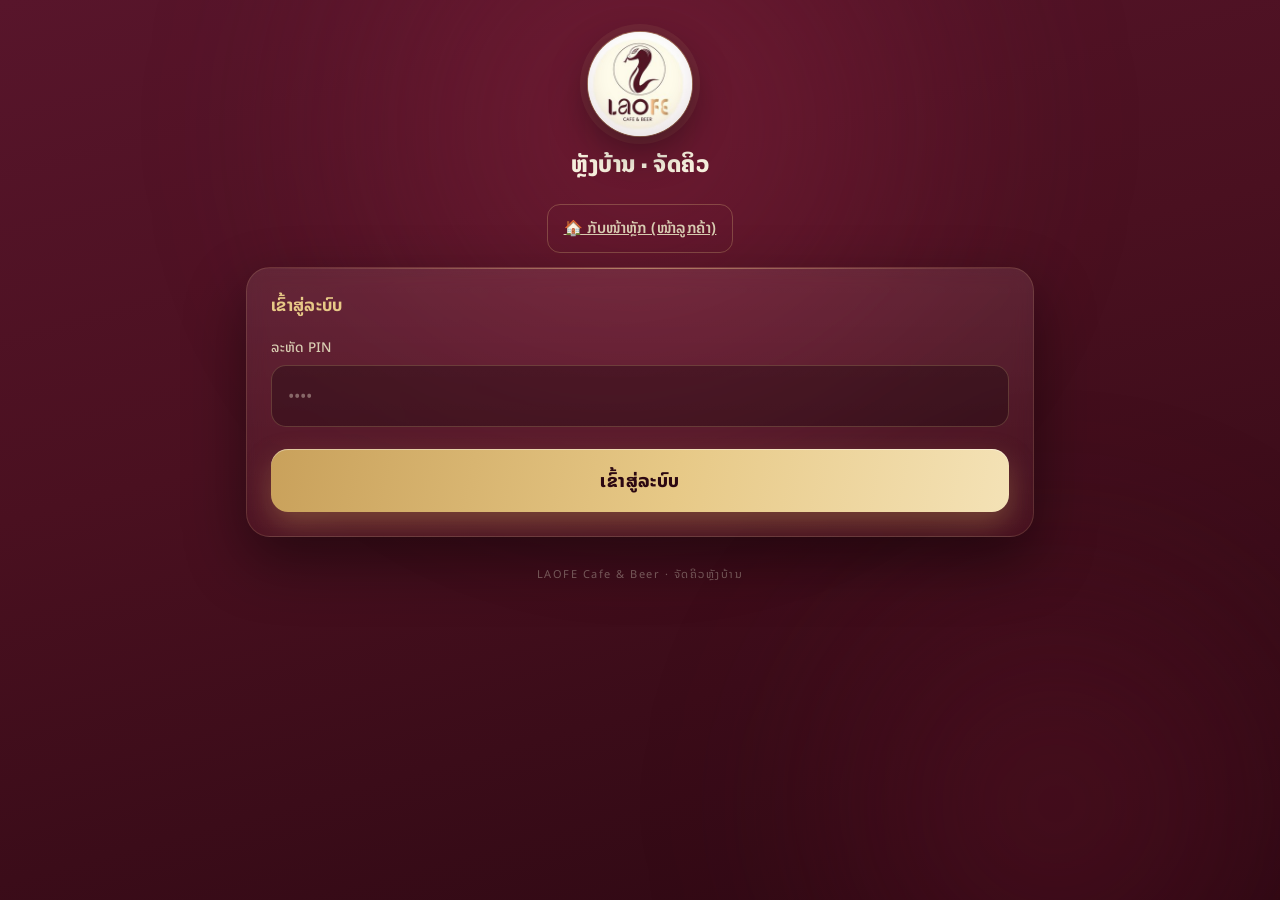
<file: admin.html>
<!DOCTYPE html>
<html lang="lo">
<head>
<meta charset="UTF-8">
<meta name="viewport" content="width=device-width, initial-scale=1, viewport-fit=cover">
<title>LAOFE — ຫຼັງບ້ານ (Admin)</title>
<meta name="theme-color" content="#4A1020">
<link rel="icon" href="[data-uri]">
<link rel="stylesheet" href="theme.css?v6">
<style>
  .hide{display:none!important}
  .now{text-align:center;padding:8px 0 4px}
  .now .big{font-size:64px;font-weight:800;line-height:1.1;
    background:linear-gradient(90deg,var(--gold-1),var(--gold-2));-webkit-background-clip:text;background-clip:text;-webkit-text-fill-color:transparent}
  .now .lbl{font-size:13px;color:var(--cream-dim);letter-spacing:1px}
  .qrow{display:flex;align-items:center;gap:10px;padding:12px 12px;border-radius:14px;
    background:rgba(0,0,0,.2);border:1px solid rgba(231,201,135,.12);margin-top:10px}
  .qrow .qn{font-size:22px;font-weight:800;color:var(--gold-2);min-width:60px}
  .qrow .info{flex:1;min-width:0}
  .qrow .info .nm{font-weight:600;white-space:nowrap;overflow:hidden;text-overflow:ellipsis}
  .qrow .info .meta{font-size:12px;color:var(--cream-dim)}
  .qrow .acts{display:flex;gap:6px;flex-shrink:0}
  .qrow.head{background:rgba(63,178,127,.12);border-color:rgba(63,178,127,.4)}
  .toolbar{display:flex;gap:10px;flex-wrap:wrap;margin-top:6px}
  .toolbar .btn{margin-top:0;flex:1;min-width:130px}
  .mini{padding:9px 12px;border-radius:11px;border:1px solid rgba(231,201,135,.3);background:rgba(0,0,0,.2);color:var(--cream);font-family:var(--font);font-size:14px;font-weight:700;cursor:pointer}
  .mini.g{border-color:rgba(63,178,127,.5);color:#8fe3bd}
  .mini.r{border-color:rgba(224,106,106,.5);color:#f0a6a6}
  .row-actions{display:flex;justify-content:space-between;align-items:center;margin-top:16px;gap:10px}
</style>
</head>
<body>
<div class="wrap">
  <div class="brand">
    <div class="mark" id="logo"><img src="[data-uri]" alt="LAOFE"></div>
    <h1>ຫຼັງບ້ານ · ຈັດຄິວ</h1>
  </div>

  <a href="index.html" class="btn ghost small" style="width:max-content;margin:0 auto 14px;display:block">🏠 ກັບໜ້າຫຼັກ (ໜ້າລູກຄ້າ)</a>

  <!-- login -->
  <div id="viewLogin" class="card">
    <h2>ເຂົ້າສູ່ລະບົບ</h2>
    <label for="pin">ລະຫັດ PIN</label>
    <input id="pin" type="password" inputmode="numeric" placeholder="••••">
    <button class="btn" id="loginBtn">ເຂົ້າສູ່ລະບົບ</button>
    <div class="err" id="loginErr"></div>
  </div>

  <!-- dashboard -->
  <div id="viewAdmin" class="hide">
    <div class="card">
      <div class="now">
        <div class="lbl">ກຳລັງຮັບໃຊ້</div>
        <div class="big" id="nowServing">—</div>
      </div>
      <div class="toolbar">
        <button class="btn" id="nextBtn">➡️ ຮຽກຄິວຕໍ່ໄປ</button>
        <button class="btn ghost small" id="recallBtn" style="flex:0 0 auto">🔁 ຮຽກຊ້ຳ</button>
      </div>
      <div class="stats">
        <div class="stat"><div class="n" id="cWait">0</div><div class="t">ລໍຖ້າ</div></div>
        <div class="stat"><div class="n" id="cDone">0</div><div class="t">ຮັບແລ້ວ</div></div>
        <div class="stat"><div class="n" id="cTotal">0</div><div class="t">ທັງໝົດ</div></div>
      </div>
      <div class="err" id="aErr"></div>
    </div>

    <div class="card">
      <h2>ຄິວທີ່ລໍຖ້າ (<span id="waitCount">0</span>)</h2>
      <div class="notice" style="margin-top:0;text-align:left">💡 ກົດ <b>ຮຽກ</b> ເພື່ອເລືອກຄິວໃດກໍ່ໄດ້ຕາມຄວາມເໝາະສົມຂອງໂຕະ · ຫຼື ກົດ <b>ຮຽກຄິວຕໍ່ໄປ</b> ຕາມລຳດັບ</div>
      <div id="list"><div class="notice">ຍັງບໍ່ມີຄິວ</div></div>
    </div>

    <div class="card">
      <h2>⚙️ ຕັ້ງຄ່າ</h2>
      <label for="autoSec">ເວລາໜ້າຈໍລູກຄ້າກັບຄືນໜ້າຫຼັກອັດຕະໂນມັດ (ວິນາທີ)</label>
      <div style="display:flex;gap:10px;align-items:center">
        <input id="autoSec" type="number" min="0" max="600" inputmode="numeric" style="flex:1" placeholder="8">
        <button class="btn small" id="autoSaveBtn" style="margin-top:0">💾 ບັນທຶກ</button>
      </div>
      <div class="notice" style="text-align:left">0 = ບໍ່ກັບອັດຕະໂນມັດ · ໃຊ້ຕອນຮັບບໍລິການແລ້ວ ຫຼື ຫຼັງຈອງ (kiosk)</div>
      <div class="err" id="autoErr"></div>
    </div>

    <div class="card">
      <div class="row-actions">
        <h2 style="margin:0">📜 ປະຫວັດຍ້ອນຫຼັງ</h2>
        <button class="mini" id="histBtn">ເບິ່ງ</button>
      </div>
      <div id="histPanel" class="hide">
        <div style="display:flex;gap:8px;align-items:center;margin-top:12px">
          <select id="histDate" style="flex:1"></select>
          <button class="mini g" id="histLoad">ໂຫຼດ</button>
        </div>
        <div class="stats" style="margin-top:12px">
          <div class="stat"><div class="n" id="hDone">0</div><div class="t">ຮັບແລ້ວ</div></div>
          <div class="stat"><div class="n" id="hCancel">0</div><div class="t">ຍົກເລີກ</div></div>
          <div class="stat"><div class="n" id="hTotal">0</div><div class="t">ທັງໝົດ</div></div>
        </div>
        <div id="histList" style="margin-top:10px;max-height:60vh;overflow:auto"><div class="notice">ກົດ "ໂຫຼດ" ເພື່ອເບິ່ງ</div></div>
        <div class="err" id="histErr"></div>
      </div>
    </div>

    <div class="card">
      <div class="row-actions">
        <div style="font-size:13px;color:var(--cream-dim)">ອັບເດດອັດຕະໂນມັດ · <span id="clock">—</span></div>
        <button class="mini r" id="resetBtn">🧹 ລ້າງຄິວ/ເລີ່ມມື້ໃໝ່</button>
      </div>
    </div>
  </div>

  <div class="footer">LAOFE Cafe &amp; Beer · ຈັດຄິວຫຼັງບ້ານ</div>
</div>

<script src="config.js"></script>
<script src="api.js?v6"></script>
<script>
(function(){
  var C=window.LAOFE_CONFIG||{}; var POLL=Math.min(parseInt(C.POLL_MS,10)||2000,2000);
  var els=function(id){return document.getElementById(id);};
  var PIN=null, timer=null, lastData=null, mseq=0;


  function showErr(id,m){var e=els(id);e.textContent=m;e.style.display='block';}
  function hideErr(id){els(id).style.display='none';}

  els('loginBtn').onclick=async function(){
    hideErr('loginErr');
    var pin=els('pin').value.trim();
    if(!pin){showErr('loginErr','ໃສ່ລະຫັດ');return;}
    // ── ໄປທັນທີ: ສະແດງໜ້າຫຼັງບ້ານເລີຍ ແລ້ວໂຫຼດ+ກວດລະຫັດພື້ນຫຼັງ ──
    PIN=pin;
    els('viewLogin').classList.add('hide');
    els('viewAdmin').classList.remove('hide');
    els('nowServing').textContent='…';
    els('list').innerHTML='<div class="notice"><span class="spin"></span> ກຳລັງໂຫຼດ...</div>';
    try{
      var r=await LAOFE_API.list(pin);
      if(!r||!r.ok){throw new Error((r&&r.error)||'ລະຫັດບໍ່ຖືກ');}
      try{sessionStorage.setItem('laofe_pin',pin);}catch(e){}
      render(r); loop();
    }catch(err){
      // ລະຫັດຜິດ → ກັບໄປໜ້າ login
      els('viewAdmin').classList.add('hide');
      els('viewLogin').classList.remove('hide');
      PIN=null; try{sessionStorage.removeItem('laofe_pin');}catch(e){}
      showErr('loginErr','ຜິດພາດ: '+err.message);
    }
  };

  function fmtTime(iso){ if(!iso)return''; try{var d=new Date(iso);return d.getHours().toString().padStart(2,'0')+':'+d.getMinutes().toString().padStart(2,'0');}catch(e){return'';} }
  function waited(iso){ if(!iso)return''; try{var m=Math.round((Date.now()-new Date(iso).getTime())/60000);return m+' ນທ';}catch(e){return'';} }

  function render(r){
    lastData = r;
    els('nowServing').textContent = r.nowServing || '—';
    els('cWait').textContent = r.counts.waiting;
    els('cDone').textContent = r.counts.done;
    els('cTotal').textContent = r.counts.total;
    els('waitCount').textContent = r.counts.waiting;

    var list=els('list');
    var rows = (r.called||[]).concat(r.waiting||[]);
    if(rows.length===0){ list.innerHTML='<div class="notice">ຍັງບໍ່ມີຄິວ 🎉</div>'; return; }
    var html='';
    rows.forEach(function(q){
      var head = (q.status==='called');
      html+='<div class="qrow'+(head?' head':'')+'">'
        +'<div class="qn">'+q.ticket+'</div>'
        +'<div class="info"><div class="nm">'+esc(q.name)+(head?' 🔔':'')+'</div>'
        +'<div class="meta">👥 '+q.people+' · ⏱ '+waited(q.createdAt)+' · 📞 '+esc(q.phone||'-')+'</div></div>'
        +'<div class="acts">'
        +'<button class="mini g" data-call="'+q.ticket+'">ຮຽກ</button>'
        +'<button class="mini" data-done="'+q.ticket+'">✔</button>'
        +'<button class="mini r" data-skip="'+q.ticket+'">✕</button>'
        +'</div></div>';
    });
    list.innerHTML=html;
    list.querySelectorAll('[data-call]').forEach(function(b){b.onclick=function(){act('call',b.getAttribute('data-call'));};});
    list.querySelectorAll('[data-done]').forEach(function(b){b.onclick=function(){act('done',b.getAttribute('data-done'));};});
    list.querySelectorAll('[data-skip]').forEach(function(b){b.onclick=function(){if(confirm('ຂ້າມຄິວ '+b.getAttribute('data-skip')+'?'))act('skip',b.getAttribute('data-skip'));};});

    if(r.autoReturnSec!=null && document.activeElement!==els('autoSec')) els('autoSec').value=r.autoReturnSec;

    var d=new Date(); els('clock').textContent=d.getHours().toString().padStart(2,'0')+':'+d.getMinutes().toString().padStart(2,'0')+':'+d.getSeconds().toString().padStart(2,'0');
  }
  function esc(s){return String(s==null?'':s).replace(/[&<>"]/g,function(c){return{'&':'&amp;','<':'&lt;','>':'&gt;','"':'&quot;'}[c];});}

  // ---- optimistic: ອັບເດດໜ້າຈໍທັນທີ ບໍ່ຕ້ອງລໍ server ----
  function removeTicket(tk){
    if(!lastData) return;
    lastData.waiting=(lastData.waiting||[]).filter(function(q){return q.ticket!==tk;});
    lastData.called =(lastData.called ||[]).filter(function(q){return q.ticket!==tk;});
    if(lastData.counts) lastData.counts.waiting=lastData.waiting.length;
  }
  function optimistic(kind,ticket){
    mseq++;
    if(!lastData) return;
    if(kind==='call'){
      var q=(lastData.waiting||[]).filter(function(x){return x.ticket===ticket;})[0]
          ||(lastData.called||[]).filter(function(x){return x.ticket===ticket;})[0];
      lastData.waiting=(lastData.waiting||[]).filter(function(x){return x.ticket!==ticket;});
      if(q){ q.status='called'; lastData.called=[q]; }
      lastData.nowServing=ticket;
      if(lastData.counts) lastData.counts.waiting=lastData.waiting.length;
    } else if(kind==='done'||kind==='skip'){
      removeTicket(ticket);
      if(lastData.nowServing===ticket) lastData.nowServing='';
      if(kind==='done'&&lastData.counts) lastData.counts.done=(lastData.counts.done||0)+1;
    }
    render(lastData);
  }
  async function act(kind,ticket){
    optimistic(kind,ticket);           // ← ໄວ: ອັບເດດຈໍທັນທີ
    try{
      if(kind==='call') await LAOFE_API.call(PIN,ticket);
      else if(kind==='done') await LAOFE_API.done(PIN,ticket);
      else if(kind==='skip') await LAOFE_API.skip(PIN,ticket);
    }catch(e){ showErr('aErr','ຜິດພາດ: '+e.message); }
    refresh();                          // reconcile ພື້ນຫຼັງ
  }

  els('nextBtn').onclick=async function(){
    mseq++;
    // optimistic: ຄິວປັດຈຸບັນ→ done, ຄິວລໍຖ້າຕົວທຳອິດ→ ຮຽກ
    if(lastData){
      if(lastData.nowServing) removeTicket(lastData.nowServing);
      var nx=(lastData.waiting||[])[0];
      if(nx){ nx.status='called'; lastData.called=[nx]; lastData.waiting=lastData.waiting.slice(1); lastData.nowServing=nx.ticket; }
      else { lastData.called=[]; lastData.nowServing=''; }
      if(lastData.counts) lastData.counts.waiting=lastData.waiting.length;
      render(lastData);
    }
    try{ await LAOFE_API.next(PIN); }catch(e){showErr('aErr',e.message);}
    refresh();
  };
  els('recallBtn').onclick=async function(){ try{ await LAOFE_API.recall(PIN); }catch(e){} };
  els('resetBtn').onclick=function(){
    if(!confirm('ລ້າງຄິວທັງໝົດ ແລະ ເລີ່ມນັບໃໝ່? (ຂໍ້ມູນເກົ່າຍັງຢູ່ໃນ Google Sheet)'))return;
    mseq++;
    // ໄປທັນທີ: ລ້າງໜ້າຈໍເລີຍ
    if(lastData){ lastData.nowServing=''; lastData.waiting=[]; lastData.called=[]; if(lastData.counts)lastData.counts.waiting=0; render(lastData); }
    LAOFE_API.reset(PIN).then(function(){refresh();}).catch(function(e){showErr('aErr',e.message);});
  };
  els('autoSaveBtn').onclick=async function(){
    hideErr('autoErr');
    var s=parseInt(els('autoSec').value,10); if(isNaN(s)||s<0)s=8;
    var b=this;b.disabled=true;var old=b.innerHTML;b.innerHTML='<span class="spin"></span>';
    try{ var r=await LAOFE_API.setAuto(PIN,s); if(!r||!r.ok)throw new Error((r&&r.error)||'error'); b.innerHTML='✅'; setTimeout(function(){b.innerHTML=old;b.disabled=false;},1200); }
    catch(e){ showErr('autoErr','ຜິດພາດ: '+e.message); b.innerHTML=old; b.disabled=false; }
  };

  async function refresh(){
    var s=mseq;
    try{ var r=await LAOFE_API.list(PIN); if(r&&r.ok){ hideErr('aErr'); if(s===mseq) render(r); } }  // ຖ້າມີການກົດແຊກ ໃຫ້ຖິ້ມຄຳຕອບເກົ່າ
    catch(e){ /* silent, keep last data */ }
  }
  // chained setTimeout → ບໍ່ໃຫ້ request ຊ້ອນກັນ (ກັນຄ້າງເມື່ອ server ຊ້າ)
  function loop(){ (async function tick(){ await refresh(); timer=setTimeout(tick, POLL); })(); }

  // ---- ປະຫວັດຍ້ອນຫຼັງ ----
  var stName={done:'✅ ຮັບແລ້ວ',cancelled:'❌ ຍົກເລີກ',skipped:'⏭ ຂ້າມ',waiting:'⏳ ລໍຖ້າ',called:'🔔 ກຳລັງຮັບ',closed:'🚪 ປິດ'};
  var histOpen=false;
  els('histBtn').onclick=function(){
    histOpen=!histOpen;
    els('histPanel').classList.toggle('hide',!histOpen);
    this.textContent=histOpen?'ຊ່ອນ':'ເບິ່ງ';
    if(histOpen && els('histDate').options.length===0) loadHistory('');
  };
  els('histLoad').onclick=function(){ loadHistory(els('histDate').value); };
  els('histDate').onchange=function(){ loadHistory(this.value); };
  async function loadHistory(date){
    hideErr('histErr');
    var list=els('histList'); list.innerHTML='<div class="notice"><span class="spin"></span> ກຳລັງໂຫຼດ...</div>';
    try{
      var r=await LAOFE_API.history(PIN, date||'');
      if(!r||!r.ok) throw new Error((r&&r.error)||'error');
      var sel=els('histDate');
      if(sel.options.length!==(r.dates||[]).length){
        sel.innerHTML=''; (r.dates||[]).forEach(function(d){ var o=document.createElement('option'); o.value=d; o.textContent=d; sel.appendChild(o); });
      }
      if(r.date) sel.value=r.date;
      els('hDone').textContent=r.counts.done; els('hCancel').textContent=r.counts.cancelled; els('hTotal').textContent=r.counts.total;
      if(!r.rows.length){ list.innerHTML='<div class="notice">ບໍ່ມີຂໍ້ມູນມື້ນີ້</div>'; return; }
      list.innerHTML=r.rows.map(function(q){
        return '<div class="qrow"><div class="qn">'+q.ticket+'</div>'
          +'<div class="info"><div class="nm">'+esc(q.name)+'</div>'
          +'<div class="meta">👥 '+q.people+' · '+fmtTime(q.createdAt)+(q.servedAt?(' → '+fmtTime(q.servedAt)):'')+' · 📞 '+esc(q.phone||'-')+'</div></div>'
          +'<div class="acts"><span style="font-size:12px;color:var(--cream-dim);white-space:nowrap">'+(stName[q.status]||q.status)+'</span></div></div>';
      }).join('');
    }catch(e){ showErr('histErr','ຜິດພາດ: '+e.message); list.innerHTML=''; }
  }

  // ຈື່ PIN ໃນ session
  try{ var saved=sessionStorage.getItem('laofe_pin'); if(saved){ els('pin').value=saved; } }catch(e){}
  if(!(window.LAOFE_API && LAOFE_API.configured())){ showErr('loginErr','⚠️ ຍັງບໍ່ໄດ້ຕັ້ງຄ່າ API_URL ໃນ config.js'); }
})();
</script>
</body>
</html>
</file>
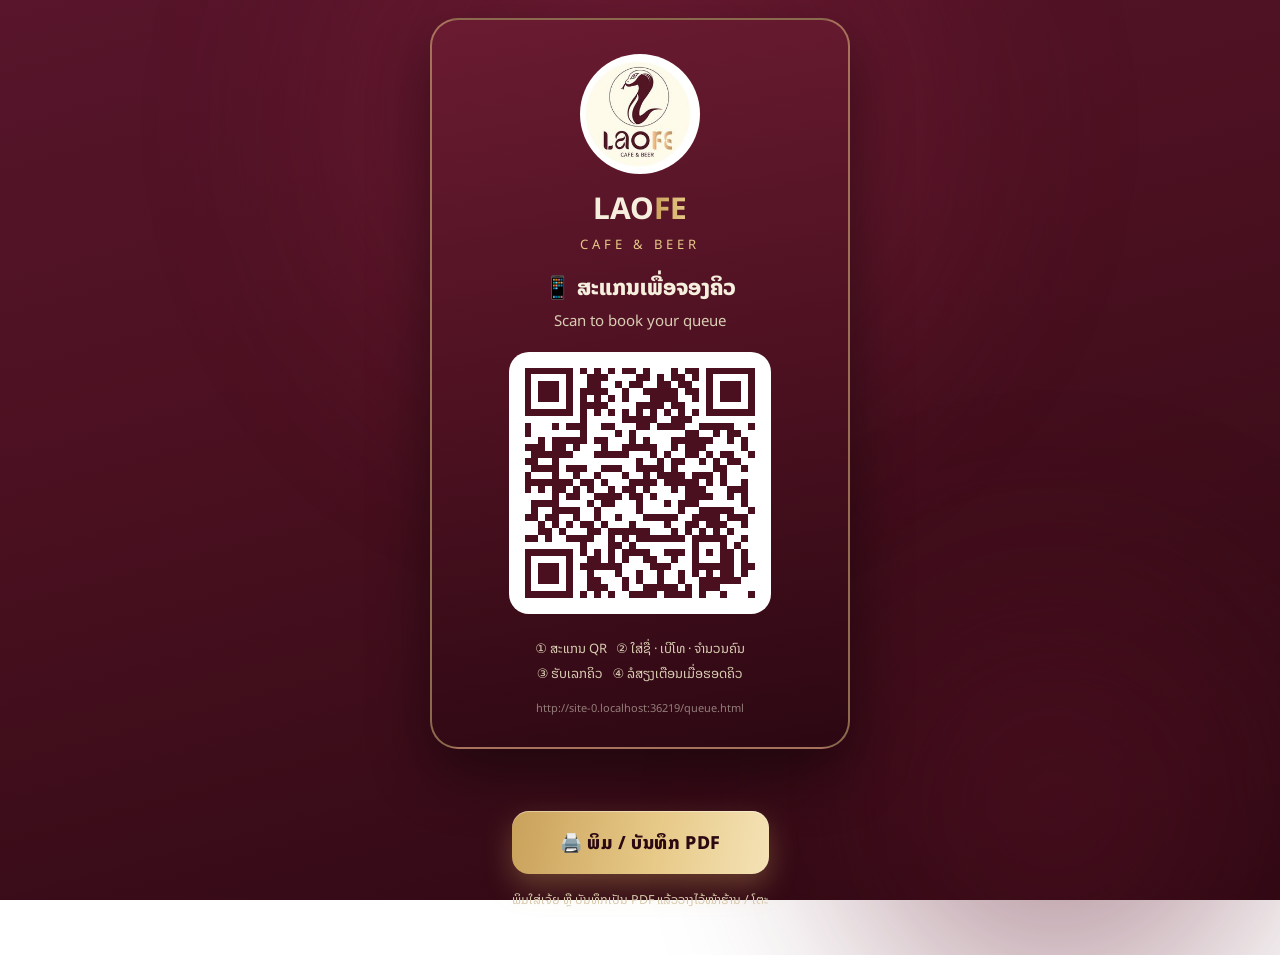
<file: poster.html>
<!DOCTYPE html>
<html lang="lo">
<head>
<meta charset="UTF-8">
<meta name="viewport" content="width=device-width, initial-scale=1">
<title>LAOFE — ປ້າຍ QR ຈອງຄິວ</title>
<link rel="icon" href="[data-uri]">
<link rel="stylesheet" href="theme.css?v6">
<style>
  body{display:flex;flex-direction:column;align-items:center}
  .poster{
    width:min(92vw,420px); margin:18px auto; padding:34px 28px 30px;
    background:linear-gradient(170deg,var(--wine-3),var(--wine-1) 55%,var(--wine-2));
    border:2px solid rgba(231,201,135,.5); border-radius:28px; text-align:center;
    box-shadow:var(--shadow);
  }
  .poster .mark{width:120px;height:120px;margin:0 auto 10px}
  .poster h1{font-size:30px;margin:2px 0 0}
  .poster .sub{font-size:13px;letter-spacing:4px;color:var(--gold-2);margin-bottom:14px}
  .poster .cta{font-size:22px;font-weight:800;color:var(--cream);margin:6px 0 4px}
  .poster .cta2{font-size:15px;color:var(--cream-dim);margin-bottom:18px}
  .poster #qr{background:#fff;padding:16px;border-radius:20px;display:inline-block}
  .poster .steps{font-size:13px;color:var(--cream-dim);margin-top:16px;line-height:1.9;text-align:center}
  .poster .link{font-size:11px;color:rgba(246,239,221,.5);margin-top:12px;word-break:break-all}
  .print{max-width:420px}
  @media print{
    body{background:#fff}
    .print{display:none}
    .poster{box-shadow:none;border:2px solid #4A1020;background:#4A1020!important;-webkit-print-color-adjust:exact;print-color-adjust:exact}
  }
</style>
</head>
<body>
  <div class="poster" id="poster">
    <div class="mark" id="logo" style="border-radius:50%;overflow:hidden"><img src="[data-uri]" alt="LAOFE" style="width:100%;height:100%;object-fit:cover;display:block"></div>
    <h1>LAO<em style="font-style:normal;background:linear-gradient(90deg,var(--gold-1),var(--gold-2));-webkit-background-clip:text;background-clip:text;-webkit-text-fill-color:transparent">FE</em></h1>
    <div class="sub">CAFE &amp; BEER</div>
    <div class="cta">📱 ສະແກນເພື່ອຈອງຄິວ</div>
    <div class="cta2">Scan to book your queue</div>
    <div id="qr"></div>
    <div class="steps">① ສະແກນ QR &nbsp; ② ໃສ່ຊື່ · ເບີໂທ · ຈຳນວນຄົນ<br>③ ຮັບເລກຄິວ &nbsp; ④ ລໍສຽງເຕືອນເມື່ອຮອດຄິວ</div>
    <div class="link" id="link"></div>
  </div>

  <div class="print wrap">
    <button class="btn" onclick="window.print()">🖨️ ພິມ / ບັນທຶກ PDF</button>
    <div class="notice">ພິມໃສ່ເຈ້ຍ ຫຼື ບັນທຶກເປັນ PDF ແລ້ວວາງໄວ້ໜ້າຮ້ານ / ໂຕະ</div>
  </div>

<script>
/* qrcode.min.js (bundled) */
var QRCode;!function(){function a(a){this.mode=c.MODE_8BIT_BYTE,this.data=a,this.parsedData=[];for(var b=[],d=0,e=this.data.length;e>d;d++){var f=this.data.charCodeAt(d);f>65536?(b[0]=240|(1835008&f)>>>18,b[1]=128|(258048&f)>>>12,b[2]=128|(4032&f)>>>6,b[3]=128|63&f):f>2048?(b[0]=224|(61440&f)>>>12,b[1]=128|(4032&f)>>>6,b[2]=128|63&f):f>128?(b[0]=192|(1984&f)>>>6,b[1]=128|63&f):b[0]=f,this.parsedData=this.parsedData.concat(b)}this.parsedData.length!=this.data.length&&(this.parsedData.unshift(191),this.parsedData.unshift(187),this.parsedData.unshift(239))}function b(a,b){this.typeNumber=a,this.errorCorrectLevel=b,this.modules=null,this.moduleCount=0,this.dataCache=null,this.dataList=[]}function i(a,b){if(void 0==a.length)throw new Error(a.length+"/"+b);for(var c=0;c<a.length&&0==a[c];)c++;this.num=new Array(a.length-c+b);for(var d=0;d<a.length-c;d++)this.num[d]=a[d+c]}function j(a,b){this.totalCount=a,this.dataCount=b}function k(){this.buffer=[],this.length=0}function m(){return"undefined"!=typeof CanvasRenderingContext2D}function n(){var a=!1,b=navigator.userAgent;return/android/i.test(b)&&(a=!0,aMat=b.toString().match(/android ([0-9]\.[0-9])/i),aMat&&aMat[1]&&(a=parseFloat(aMat[1]))),a}function r(a,b){for(var c=1,e=s(a),f=0,g=l.length;g>=f;f++){var h=0;switch(b){case d.L:h=l[f][0];break;case d.M:h=l[f][1];break;case d.Q:h=l[f][2];break;case d.H:h=l[f][3]}if(h>=e)break;c++}if(c>l.length)throw new Error("Too long data");return c}function s(a){var b=encodeURI(a).toString().replace(/\%[0-9a-fA-F]{2}/g,"a");return b.length+(b.length!=a?3:0)}a.prototype={getLength:function(){return this.parsedData.length},write:function(a){for(var b=0,c=this.parsedData.length;c>b;b++)a.put(this.parsedData[b],8)}},b.prototype={addData:function(b){var c=new a(b);this.dataList.push(c),this.dataCache=null},isDark:function(a,b){if(0>a||this.moduleCount<=a||0>b||this.moduleCount<=b)throw new Error(a+","+b);return this.modules[a][b]},getModuleCount:function(){return this.moduleCount},make:function(){this.makeImpl(!1,this.getBestMaskPattern())},makeImpl:function(a,c){this.moduleCount=4*this.typeNumber+17,this.modules=new Array(this.moduleCount);for(var d=0;d<this.moduleCount;d++){this.modules[d]=new Array(this.moduleCount);for(var e=0;e<this.moduleCount;e++)this.modules[d][e]=null}this.setupPositionProbePattern(0,0),this.setupPositionProbePattern(this.moduleCount-7,0),this.setupPositionProbePattern(0,this.moduleCount-7),this.setupPositionAdjustPattern(),this.setupTimingPattern(),this.setupTypeInfo(a,c),this.typeNumber>=7&&this.setupTypeNumber(a),null==this.dataCache&&(this.dataCache=b.createData(this.typeNumber,this.errorCorrectLevel,this.dataList)),this.mapData(this.dataCache,c)},setupPositionProbePattern:function(a,b){for(var c=-1;7>=c;c++)if(!(-1>=a+c||this.moduleCount<=a+c))for(var d=-1;7>=d;d++)-1>=b+d||this.moduleCount<=b+d||(this.modules[a+c][b+d]=c>=0&&6>=c&&(0==d||6==d)||d>=0&&6>=d&&(0==c||6==c)||c>=2&&4>=c&&d>=2&&4>=d?!0:!1)},getBestMaskPattern:function(){for(var a=0,b=0,c=0;8>c;c++){this.makeImpl(!0,c);var d=f.getLostPoint(this);(0==c||a>d)&&(a=d,b=c)}return b},createMovieClip:function(a,b,c){var d=a.createEmptyMovieClip(b,c),e=1;this.make();for(var f=0;f<this.modules.length;f++)for(var g=f*e,h=0;h<this.modules[f].length;h++){var i=h*e,j=this.modules[f][h];j&&(d.beginFill(0,100),d.moveTo(i,g),d.lineTo(i+e,g),d.lineTo(i+e,g+e),d.lineTo(i,g+e),d.endFill())}return d},setupTimingPattern:function(){for(var a=8;a<this.moduleCount-8;a++)null==this.modules[a][6]&&(this.modules[a][6]=0==a%2);for(var b=8;b<this.moduleCount-8;b++)null==this.modules[6][b]&&(this.modules[6][b]=0==b%2)},setupPositionAdjustPattern:function(){for(var a=f.getPatternPosition(this.typeNumber),b=0;b<a.length;b++)for(var c=0;c<a.length;c++){var d=a[b],e=a[c];if(null==this.modules[d][e])for(var g=-2;2>=g;g++)for(var h=-2;2>=h;h++)this.modules[d+g][e+h]=-2==g||2==g||-2==h||2==h||0==g&&0==h?!0:!1}},setupTypeNumber:function(a){for(var b=f.getBCHTypeNumber(this.typeNumber),c=0;18>c;c++){var d=!a&&1==(1&b>>c);this.modules[Math.floor(c/3)][c%3+this.moduleCount-8-3]=d}for(var c=0;18>c;c++){var d=!a&&1==(1&b>>c);this.modules[c%3+this.moduleCount-8-3][Math.floor(c/3)]=d}},setupTypeInfo:function(a,b){for(var c=this.errorCorrectLevel<<3|b,d=f.getBCHTypeInfo(c),e=0;15>e;e++){var g=!a&&1==(1&d>>e);6>e?this.modules[e][8]=g:8>e?this.modules[e+1][8]=g:this.modules[this.moduleCount-15+e][8]=g}for(var e=0;15>e;e++){var g=!a&&1==(1&d>>e);8>e?this.modules[8][this.moduleCount-e-1]=g:9>e?this.modules[8][15-e-1+1]=g:this.modules[8][15-e-1]=g}this.modules[this.moduleCount-8][8]=!a},mapData:function(a,b){for(var c=-1,d=this.moduleCount-1,e=7,g=0,h=this.moduleCount-1;h>0;h-=2)for(6==h&&h--;;){for(var i=0;2>i;i++)if(null==this.modules[d][h-i]){var j=!1;g<a.length&&(j=1==(1&a[g]>>>e));var k=f.getMask(b,d,h-i);k&&(j=!j),this.modules[d][h-i]=j,e--,-1==e&&(g++,e=7)}if(d+=c,0>d||this.moduleCount<=d){d-=c,c=-c;break}}}},b.PAD0=236,b.PAD1=17,b.createData=function(a,c,d){for(var e=j.getRSBlocks(a,c),g=new k,h=0;h<d.length;h++){var i=d[h];g.put(i.mode,4),g.put(i.getLength(),f.getLengthInBits(i.mode,a)),i.write(g)}for(var l=0,h=0;h<e.length;h++)l+=e[h].dataCount;if(g.getLengthInBits()>8*l)throw new Error("code length overflow. ("+g.getLengthInBits()+">"+8*l+")");for(g.getLengthInBits()+4<=8*l&&g.put(0,4);0!=g.getLengthInBits()%8;)g.putBit(!1);for(;;){if(g.getLengthInBits()>=8*l)break;if(g.put(b.PAD0,8),g.getLengthInBits()>=8*l)break;g.put(b.PAD1,8)}return b.createBytes(g,e)},b.createBytes=function(a,b){for(var c=0,d=0,e=0,g=new Array(b.length),h=new Array(b.length),j=0;j<b.length;j++){var k=b[j].dataCount,l=b[j].totalCount-k;d=Math.max(d,k),e=Math.max(e,l),g[j]=new Array(k);for(var m=0;m<g[j].length;m++)g[j][m]=255&a.buffer[m+c];c+=k;var n=f.getErrorCorrectPolynomial(l),o=new i(g[j],n.getLength()-1),p=o.mod(n);h[j]=new Array(n.getLength()-1);for(var m=0;m<h[j].length;m++){var q=m+p.getLength()-h[j].length;h[j][m]=q>=0?p.get(q):0}}for(var r=0,m=0;m<b.length;m++)r+=b[m].totalCount;for(var s=new Array(r),t=0,m=0;d>m;m++)for(var j=0;j<b.length;j++)m<g[j].length&&(s[t++]=g[j][m]);for(var m=0;e>m;m++)for(var j=0;j<b.length;j++)m<h[j].length&&(s[t++]=h[j][m]);return s};for(var c={MODE_NUMBER:1,MODE_ALPHA_NUM:2,MODE_8BIT_BYTE:4,MODE_KANJI:8},d={L:1,M:0,Q:3,H:2},e={PATTERN000:0,PATTERN001:1,PATTERN010:2,PATTERN011:3,PATTERN100:4,PATTERN101:5,PATTERN110:6,PATTERN111:7},f={PATTERN_POSITION_TABLE:[[],[6,18],[6,22],[6,26],[6,30],[6,34],[6,22,38],[6,24,42],[6,26,46],[6,28,50],[6,30,54],[6,32,58],[6,34,62],[6,26,46,66],[6,26,48,70],[6,26,50,74],[6,30,54,78],[6,30,56,82],[6,30,58,86],[6,34,62,90],[6,28,50,72,94],[6,26,50,74,98],[6,30,54,78,102],[6,28,54,80,106],[6,32,58,84,110],[6,30,58,86,114],[6,34,62,90,118],[6,26,50,74,98,122],[6,30,54,78,102,126],[6,26,52,78,104,130],[6,30,56,82,108,134],[6,34,60,86,112,138],[6,30,58,86,114,142],[6,34,62,90,118,146],[6,30,54,78,102,126,150],[6,24,50,76,102,128,154],[6,28,54,80,106,132,158],[6,32,58,84,110,136,162],[6,26,54,82,110,138,166],[6,30,58,86,114,142,170]],G15:1335,G18:7973,G15_MASK:21522,getBCHTypeInfo:function(a){for(var b=a<<10;f.getBCHDigit(b)-f.getBCHDigit(f.G15)>=0;)b^=f.G15<<f.getBCHDigit(b)-f.getBCHDigit(f.G15);return(a<<10|b)^f.G15_MASK},getBCHTypeNumber:function(a){for(var b=a<<12;f.getBCHDigit(b)-f.getBCHDigit(f.G18)>=0;)b^=f.G18<<f.getBCHDigit(b)-f.getBCHDigit(f.G18);return a<<12|b},getBCHDigit:function(a){for(var b=0;0!=a;)b++,a>>>=1;return b},getPatternPosition:function(a){return f.PATTERN_POSITION_TABLE[a-1]},getMask:function(a,b,c){switch(a){case e.PATTERN000:return 0==(b+c)%2;case e.PATTERN001:return 0==b%2;case e.PATTERN010:return 0==c%3;case e.PATTERN011:return 0==(b+c)%3;case e.PATTERN100:return 0==(Math.floor(b/2)+Math.floor(c/3))%2;case e.PATTERN101:return 0==b*c%2+b*c%3;case e.PATTERN110:return 0==(b*c%2+b*c%3)%2;case e.PATTERN111:return 0==(b*c%3+(b+c)%2)%2;default:throw new Error("bad maskPattern:"+a)}},getErrorCorrectPolynomial:function(a){for(var b=new i([1],0),c=0;a>c;c++)b=b.multiply(new i([1,g.gexp(c)],0));return b},getLengthInBits:function(a,b){if(b>=1&&10>b)switch(a){case c.MODE_NUMBER:return 10;case c.MODE_ALPHA_NUM:return 9;case c.MODE_8BIT_BYTE:return 8;case c.MODE_KANJI:return 8;default:throw new Error("mode:"+a)}else if(27>b)switch(a){case c.MODE_NUMBER:return 12;case c.MODE_ALPHA_NUM:return 11;case c.MODE_8BIT_BYTE:return 16;case c.MODE_KANJI:return 10;default:throw new Error("mode:"+a)}else{if(!(41>b))throw new Error("type:"+b);switch(a){case c.MODE_NUMBER:return 14;case c.MODE_ALPHA_NUM:return 13;case c.MODE_8BIT_BYTE:return 16;case c.MODE_KANJI:return 12;default:throw new Error("mode:"+a)}}},getLostPoint:function(a){for(var b=a.getModuleCount(),c=0,d=0;b>d;d++)for(var e=0;b>e;e++){for(var f=0,g=a.isDark(d,e),h=-1;1>=h;h++)if(!(0>d+h||d+h>=b))for(var i=-1;1>=i;i++)0>e+i||e+i>=b||(0!=h||0!=i)&&g==a.isDark(d+h,e+i)&&f++;f>5&&(c+=3+f-5)}for(var d=0;b-1>d;d++)for(var e=0;b-1>e;e++){var j=0;a.isDark(d,e)&&j++,a.isDark(d+1,e)&&j++,a.isDark(d,e+1)&&j++,a.isDark(d+1,e+1)&&j++,(0==j||4==j)&&(c+=3)}for(var d=0;b>d;d++)for(var e=0;b-6>e;e++)a.isDark(d,e)&&!a.isDark(d,e+1)&&a.isDark(d,e+2)&&a.isDark(d,e+3)&&a.isDark(d,e+4)&&!a.isDark(d,e+5)&&a.isDark(d,e+6)&&(c+=40);for(var e=0;b>e;e++)for(var d=0;b-6>d;d++)a.isDark(d,e)&&!a.isDark(d+1,e)&&a.isDark(d+2,e)&&a.isDark(d+3,e)&&a.isDark(d+4,e)&&!a.isDark(d+5,e)&&a.isDark(d+6,e)&&(c+=40);for(var k=0,e=0;b>e;e++)for(var d=0;b>d;d++)a.isDark(d,e)&&k++;var l=Math.abs(100*k/b/b-50)/5;return c+=10*l}},g={glog:function(a){if(1>a)throw new Error("glog("+a+")");return g.LOG_TABLE[a]},gexp:function(a){for(;0>a;)a+=255;for(;a>=256;)a-=255;return g.EXP_TABLE[a]},EXP_TABLE:new Array(256),LOG_TABLE:new Array(256)},h=0;8>h;h++)g.EXP_TABLE[h]=1<<h;for(var h=8;256>h;h++)g.EXP_TABLE[h]=g.EXP_TABLE[h-4]^g.EXP_TABLE[h-5]^g.EXP_TABLE[h-6]^g.EXP_TABLE[h-8];for(var h=0;255>h;h++)g.LOG_TABLE[g.EXP_TABLE[h]]=h;i.prototype={get:function(a){return this.num[a]},getLength:function(){return this.num.length},multiply:function(a){for(var b=new Array(this.getLength()+a.getLength()-1),c=0;c<this.getLength();c++)for(var d=0;d<a.getLength();d++)b[c+d]^=g.gexp(g.glog(this.get(c))+g.glog(a.get(d)));return new i(b,0)},mod:function(a){if(this.getLength()-a.getLength()<0)return this;for(var b=g.glog(this.get(0))-g.glog(a.get(0)),c=new Array(this.getLength()),d=0;d<this.getLength();d++)c[d]=this.get(d);for(var d=0;d<a.getLength();d++)c[d]^=g.gexp(g.glog(a.get(d))+b);return new i(c,0).mod(a)}},j.RS_BLOCK_TABLE=[[1,26,19],[1,26,16],[1,26,13],[1,26,9],[1,44,34],[1,44,28],[1,44,22],[1,44,16],[1,70,55],[1,70,44],[2,35,17],[2,35,13],[1,100,80],[2,50,32],[2,50,24],[4,25,9],[1,134,108],[2,67,43],[2,33,15,2,34,16],[2,33,11,2,34,12],[2,86,68],[4,43,27],[4,43,19],[4,43,15],[2,98,78],[4,49,31],[2,32,14,4,33,15],[4,39,13,1,40,14],[2,121,97],[2,60,38,2,61,39],[4,40,18,2,41,19],[4,40,14,2,41,15],[2,146,116],[3,58,36,2,59,37],[4,36,16,4,37,17],[4,36,12,4,37,13],[2,86,68,2,87,69],[4,69,43,1,70,44],[6,43,19,2,44,20],[6,43,15,2,44,16],[4,101,81],[1,80,50,4,81,51],[4,50,22,4,51,23],[3,36,12,8,37,13],[2,116,92,2,117,93],[6,58,36,2,59,37],[4,46,20,6,47,21],[7,42,14,4,43,15],[4,133,107],[8,59,37,1,60,38],[8,44,20,4,45,21],[12,33,11,4,34,12],[3,145,115,1,146,116],[4,64,40,5,65,41],[11,36,16,5,37,17],[11,36,12,5,37,13],[5,109,87,1,110,88],[5,65,41,5,66,42],[5,54,24,7,55,25],[11,36,12],[5,122,98,1,123,99],[7,73,45,3,74,46],[15,43,19,2,44,20],[3,45,15,13,46,16],[1,135,107,5,136,108],[10,74,46,1,75,47],[1,50,22,15,51,23],[2,42,14,17,43,15],[5,150,120,1,151,121],[9,69,43,4,70,44],[17,50,22,1,51,23],[2,42,14,19,43,15],[3,141,113,4,142,114],[3,70,44,11,71,45],[17,47,21,4,48,22],[9,39,13,16,40,14],[3,135,107,5,136,108],[3,67,41,13,68,42],[15,54,24,5,55,25],[15,43,15,10,44,16],[4,144,116,4,145,117],[17,68,42],[17,50,22,6,51,23],[19,46,16,6,47,17],[2,139,111,7,140,112],[17,74,46],[7,54,24,16,55,25],[34,37,13],[4,151,121,5,152,122],[4,75,47,14,76,48],[11,54,24,14,55,25],[16,45,15,14,46,16],[6,147,117,4,148,118],[6,73,45,14,74,46],[11,54,24,16,55,25],[30,46,16,2,47,17],[8,132,106,4,133,107],[8,75,47,13,76,48],[7,54,24,22,55,25],[22,45,15,13,46,16],[10,142,114,2,143,115],[19,74,46,4,75,47],[28,50,22,6,51,23],[33,46,16,4,47,17],[8,152,122,4,153,123],[22,73,45,3,74,46],[8,53,23,26,54,24],[12,45,15,28,46,16],[3,147,117,10,148,118],[3,73,45,23,74,46],[4,54,24,31,55,25],[11,45,15,31,46,16],[7,146,116,7,147,117],[21,73,45,7,74,46],[1,53,23,37,54,24],[19,45,15,26,46,16],[5,145,115,10,146,116],[19,75,47,10,76,48],[15,54,24,25,55,25],[23,45,15,25,46,16],[13,145,115,3,146,116],[2,74,46,29,75,47],[42,54,24,1,55,25],[23,45,15,28,46,16],[17,145,115],[10,74,46,23,75,47],[10,54,24,35,55,25],[19,45,15,35,46,16],[17,145,115,1,146,116],[14,74,46,21,75,47],[29,54,24,19,55,25],[11,45,15,46,46,16],[13,145,115,6,146,116],[14,74,46,23,75,47],[44,54,24,7,55,25],[59,46,16,1,47,17],[12,151,121,7,152,122],[12,75,47,26,76,48],[39,54,24,14,55,25],[22,45,15,41,46,16],[6,151,121,14,152,122],[6,75,47,34,76,48],[46,54,24,10,55,25],[2,45,15,64,46,16],[17,152,122,4,153,123],[29,74,46,14,75,47],[49,54,24,10,55,25],[24,45,15,46,46,16],[4,152,122,18,153,123],[13,74,46,32,75,47],[48,54,24,14,55,25],[42,45,15,32,46,16],[20,147,117,4,148,118],[40,75,47,7,76,48],[43,54,24,22,55,25],[10,45,15,67,46,16],[19,148,118,6,149,119],[18,75,47,31,76,48],[34,54,24,34,55,25],[20,45,15,61,46,16]],j.getRSBlocks=function(a,b){var c=j.getRsBlockTable(a,b);if(void 0==c)throw new Error("bad rs block @ typeNumber:"+a+"/errorCorrectLevel:"+b);for(var d=c.length/3,e=[],f=0;d>f;f++)for(var g=c[3*f+0],h=c[3*f+1],i=c[3*f+2],k=0;g>k;k++)e.push(new j(h,i));return e},j.getRsBlockTable=function(a,b){switch(b){case d.L:return j.RS_BLOCK_TABLE[4*(a-1)+0];case d.M:return j.RS_BLOCK_TABLE[4*(a-1)+1];case d.Q:return j.RS_BLOCK_TABLE[4*(a-1)+2];case d.H:return j.RS_BLOCK_TABLE[4*(a-1)+3];default:return void 0}},k.prototype={get:function(a){var b=Math.floor(a/8);return 1==(1&this.buffer[b]>>>7-a%8)},put:function(a,b){for(var c=0;b>c;c++)this.putBit(1==(1&a>>>b-c-1))},getLengthInBits:function(){return this.length},putBit:function(a){var b=Math.floor(this.length/8);this.buffer.length<=b&&this.buffer.push(0),a&&(this.buffer[b]|=128>>>this.length%8),this.length++}};var l=[[17,14,11,7],[32,26,20,14],[53,42,32,24],[78,62,46,34],[106,84,60,44],[134,106,74,58],[154,122,86,64],[192,152,108,84],[230,180,130,98],[271,213,151,119],[321,251,177,137],[367,287,203,155],[425,331,241,177],[458,362,258,194],[520,412,292,220],[586,450,322,250],[644,504,364,280],[718,560,394,310],[792,624,442,338],[858,666,482,382],[929,711,509,403],[1003,779,565,439],[1091,857,611,461],[1171,911,661,511],[1273,997,715,535],[1367,1059,751,593],[1465,1125,805,625],[1528,1190,868,658],[1628,1264,908,698],[1732,1370,982,742],[1840,1452,1030,790],[1952,1538,1112,842],[2068,1628,1168,898],[2188,1722,1228,958],[2303,1809,1283,983],[2431,1911,1351,1051],[2563,1989,1423,1093],[2699,2099,1499,1139],[2809,2213,1579,1219],[2953,2331,1663,1273]],o=function(){var a=function(a,b){this._el=a,this._htOption=b};return a.prototype.draw=function(a){function g(a,b){var c=document.createElementNS("http://www.w3.org/2000/svg",a);for(var d in b)b.hasOwnProperty(d)&&c.setAttribute(d,b[d]);return c}var b=this._htOption,c=this._el,d=a.getModuleCount();Math.floor(b.width/d),Math.floor(b.height/d),this.clear();var h=g("svg",{viewBox:"0 0 "+String(d)+" "+String(d),width:"100%",height:"100%",fill:b.colorLight});h.setAttributeNS("http://www.w3.org/2000/xmlns/","xmlns:xlink","http://www.w3.org/1999/xlink"),c.appendChild(h),h.appendChild(g("rect",{fill:b.colorDark,width:"1",height:"1",id:"template"}));for(var i=0;d>i;i++)for(var j=0;d>j;j++)if(a.isDark(i,j)){var k=g("use",{x:String(i),y:String(j)});k.setAttributeNS("http://www.w3.org/1999/xlink","href","#template"),h.appendChild(k)}},a.prototype.clear=function(){for(;this._el.hasChildNodes();)this._el.removeChild(this._el.lastChild)},a}(),p="svg"===document.documentElement.tagName.toLowerCase(),q=p?o:m()?function(){function a(){this._elImage.src=this._elCanvas.toDataURL("image/png"),this._elImage.style.display="block",this._elCanvas.style.display="none"}function d(a,b){var c=this;if(c._fFail=b,c._fSuccess=a,null===c._bSupportDataURI){var d=document.createElement("img"),e=function(){c._bSupportDataURI=!1,c._fFail&&_fFail.call(c)},f=function(){c._bSupportDataURI=!0,c._fSuccess&&c._fSuccess.call(c)};return d.onabort=e,d.onerror=e,d.onload=f,d.src="[data-uri]",void 0}c._bSupportDataURI===!0&&c._fSuccess?c._fSuccess.call(c):c._bSupportDataURI===!1&&c._fFail&&c._fFail.call(c)}if(this._android&&this._android<=2.1){var b=1/window.devicePixelRatio,c=CanvasRenderingContext2D.prototype.drawImage;CanvasRenderingContext2D.prototype.drawImage=function(a,d,e,f,g,h,i,j){if("nodeName"in a&&/img/i.test(a.nodeName))for(var l=arguments.length-1;l>=1;l--)arguments[l]=arguments[l]*b;else"undefined"==typeof j&&(arguments[1]*=b,arguments[2]*=b,arguments[3]*=b,arguments[4]*=b);c.apply(this,arguments)}}var e=function(a,b){this._bIsPainted=!1,this._android=n(),this._htOption=b,this._elCanvas=document.createElement("canvas"),this._elCanvas.width=b.width,this._elCanvas.height=b.height,a.appendChild(this._elCanvas),this._el=a,this._oContext=this._elCanvas.getContext("2d"),this._bIsPainted=!1,this._elImage=document.createElement("img"),this._elImage.style.display="none",this._el.appendChild(this._elImage),this._bSupportDataURI=null};return e.prototype.draw=function(a){var b=this._elImage,c=this._oContext,d=this._htOption,e=a.getModuleCount(),f=d.width/e,g=d.height/e,h=Math.round(f),i=Math.round(g);b.style.display="none",this.clear();for(var j=0;e>j;j++)for(var k=0;e>k;k++){var l=a.isDark(j,k),m=k*f,n=j*g;c.strokeStyle=l?d.colorDark:d.colorLight,c.lineWidth=1,c.fillStyle=l?d.colorDark:d.colorLight,c.fillRect(m,n,f,g),c.strokeRect(Math.floor(m)+.5,Math.floor(n)+.5,h,i),c.strokeRect(Math.ceil(m)-.5,Math.ceil(n)-.5,h,i)}this._bIsPainted=!0},e.prototype.makeImage=function(){this._bIsPainted&&d.call(this,a)},e.prototype.isPainted=function(){return this._bIsPainted},e.prototype.clear=function(){this._oContext.clearRect(0,0,this._elCanvas.width,this._elCanvas.height),this._bIsPainted=!1},e.prototype.round=function(a){return a?Math.floor(1e3*a)/1e3:a},e}():function(){var a=function(a,b){this._el=a,this._htOption=b};return a.prototype.draw=function(a){for(var b=this._htOption,c=this._el,d=a.getModuleCount(),e=Math.floor(b.width/d),f=Math.floor(b.height/d),g=['<table style="border:0;border-collapse:collapse;">'],h=0;d>h;h++){g.push("<tr>");for(var i=0;d>i;i++)g.push('<td style="border:0;border-collapse:collapse;padding:0;margin:0;width:'+e+"px;height:"+f+"px;background-color:"+(a.isDark(h,i)?b.colorDark:b.colorLight)+';"></td>');g.push("</tr>")}g.push("</table>"),c.innerHTML=g.join("");var j=c.childNodes[0],k=(b.width-j.offsetWidth)/2,l=(b.height-j.offsetHeight)/2;k>0&&l>0&&(j.style.margin=l+"px "+k+"px")},a.prototype.clear=function(){this._el.innerHTML=""},a}();QRCode=function(a,b){if(this._htOption={width:256,height:256,typeNumber:4,colorDark:"#000000",colorLight:"#ffffff",correctLevel:d.H},"string"==typeof b&&(b={text:b}),b)for(var c in b)this._htOption[c]=b[c];"string"==typeof a&&(a=document.getElementById(a)),this._android=n(),this._el=a,this._oQRCode=null,this._oDrawing=new q(this._el,this._htOption),this._htOption.text&&this.makeCode(this._htOption.text)},QRCode.prototype.makeCode=function(a){this._oQRCode=new b(r(a,this._htOption.correctLevel),this._htOption.correctLevel),this._oQRCode.addData(a),this._oQRCode.make(),this._el.title=a,this._oDrawing.draw(this._oQRCode),this.makeImage()},QRCode.prototype.makeImage=function(){"function"==typeof this._oDrawing.makeImage&&(!this._android||this._android>=3)&&this._oDrawing.makeImage()},QRCode.prototype.clear=function(){this._oDrawing.clear()},QRCode.CorrectLevel=d}();
</script>
<script src="config.js"></script>
<script>
(function(){
  var link = location.origin + location.pathname.replace(/poster\.html$/,'queue.html');
  if(link.endsWith('/')) link += 'index.html';
  document.getElementById('link').textContent = link;
  try{ new QRCode(document.getElementById('qr'),{text:link,width:230,height:230,colorDark:'#4A1020',colorLight:'#ffffff',correctLevel:QRCode.CorrectLevel.M}); }
  catch(e){ document.getElementById('qr').textContent = link; }
})();
</script>
</body>
</html>
</file>
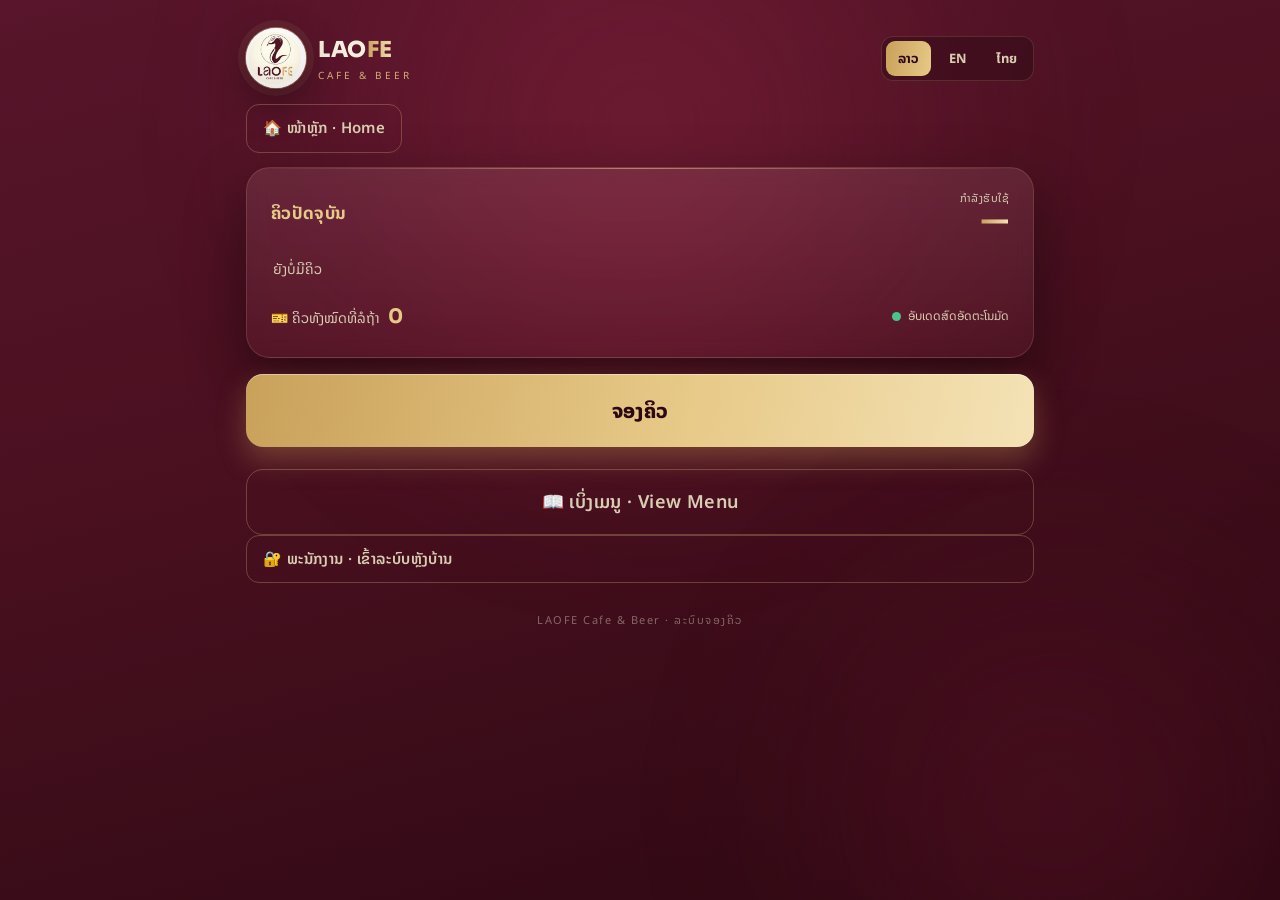
<file: queue.html>
<!DOCTYPE html>
<html lang="lo">
<head>
<meta charset="UTF-8">
<meta name="viewport" content="width=device-width, initial-scale=1, viewport-fit=cover">
<title>LAOFE — ຈອງຄິວ</title>
<meta name="theme-color" content="#4A1020">
<link rel="icon" href="[data-uri]">
<link rel="stylesheet" href="theme.css?v9">
<style>.hide{display:none!important}</style>
</head>
<body>
<div class="wrap">

  <!-- topbar: brand + language -->
  <div class="topbar">
    <div class="brand brand-row">
      <div class="mark" id="logo"><img src="[data-uri]" alt="LAOFE"></div>
      <div class="brand-txt">
        <h1>LAO<em>FE</em></h1>
        <div class="sub">CAFE &amp; BEER</div>
      </div>
    </div>
    <div class="langsw" id="langSw">
      <button type="button" data-lang="la">ລາວ</button>
      <button type="button" data-lang="en">EN</button>
      <button type="button" data-lang="th">ไทย</button>
    </div>
  </div>

  <!-- ============ ໜ້າເລີ່ມຕົ້ນ (HOME) ============ -->
  <div id="viewHome">
    <a href="index.html" class="btn ghost small backhome" data-i18n="to_home">🏠 ໜ້າຫຼັກ · Home</a>
    <div class="card board">
      <div class="board-head">
        <h2 style="margin:0" data-i18n="home_title">ຄິວປັດຈຸບັນ</h2>
        <div class="board-now"><span class="board-now-lbl" data-i18n="now_serving">ກຳລັງຮັບໃຊ້</span><span class="bNow board-now-num">—</span></div>
      </div>
      <div class="bGrid grid2"><div class="board-empty" data-i18n="no_queue">ຍັງບໍ່ມີຄິວ</div></div>
      <div class="boardtot">
        <span>🎫 <span data-i18n="total_waiting">ຄິວທັງໝົດທີ່ລໍຖ້າ</span> <b class="bTot">0</b></span>
        <span class="liverow"><span class="livedot"></span><span data-i18n="live_hint">ອັບເດດສົດທຸກ 5 ວິ</span></span>
      </div>
    </div>

    <button class="btn cta-big" id="goBook" data-i18n="book_cta">ຈອງຄິວ</button>
    <a href="https://laofe2025.github.io/Menu/" target="_blank" rel="noopener" class="btn ghost menubtn" data-i18n="view_menu">📖 ເບິ່ງເມນູ · View Menu</a>
    <a href="admin.html" id="adminLink" class="btn ghost small adminlink" data-i18n="admin_login">🔐 ພະນັກງານ · ເຂົ້າລະບົບຫຼັງບ້ານ</a>
  </div>

  <!-- ============ ໜ້າຈອງຄິວ (BOOK) ============ -->
  <div id="viewBook" class="hide">
    <button class="btn ghost small backbtn" id="backHome">← <span data-i18n="back">ກັບຄືນ</span></button>
    <div class="card">
      <h2 data-i18n="book_title">ຈອງຄິວ</h2>
      <label data-i18n="label_name">ຊື່</label>
      <input id="name" type="text" data-i18n-ph="ph_name" placeholder="ຊື່ຂອງທ່ານ" autocomplete="name">
      <label data-i18n="label_phone">ເບີໂທ</label>
      <input id="phone" type="tel" inputmode="numeric" placeholder="020 xxxx xxxx" autocomplete="tel">
      <label data-i18n="label_people">ຈຳນວນຄົນ</label>
      <div class="stepper">
        <button type="button" id="minus" aria-label="-">−</button>
        <div class="val" id="peopleVal">1</div>
        <button type="button" id="plus" aria-label="+">+</button>
      </div>
      <button class="btn" id="bookBtn" data-i18n="btn_book">ຢືນຢັນຈອງຄິວ</button>
      <div class="err" id="bookErr"></div>
      <div class="notice" data-i18n="book_note">ຈອງແລ້ວຈະໄດ້ເລກຄິວ ແລະ ໜ້ານີ້ຈະແຈ້ງເຕືອນເມື່ອຮອດຄິວ</div>
    </div>
  </div>

  <!-- ============ ໜ້າຄິວ / ຢືນຢັນ (TICKET) ============ -->
  <div id="viewTicket" class="hide">
    <div class="card">
      <div class="ticket">
        <div class="label" data-i18n="your_ticket">ຄິວຂອງທ່ານ</div>
        <div class="ring" id="ring">
          <div class="track" id="ringTrack"></div>
          <div class="inner">
            <div class="big" id="myTicket">—</div>
            <div class="cap" id="ringCap">…</div>
          </div>
        </div>
        <div id="statusPill"><span class="pill wait" data-i18n="waiting">ກຳລັງລໍຖ້າ</span></div>
      </div>

      <div class="stats">
        <div class="stat"><div class="n" id="nowServing">—</div><div class="t" data-i18n="now_serving">ກຳລັງຮັບໃຊ້</div></div>
        <div class="stat"><div class="n" id="ahead">—</div><div class="t" data-i18n="ahead">ຄິວກ່ອນໜ້າ</div></div>
      </div>

      <div class="totbar"><span>🎫 <span data-i18n="total_waiting">ຄິວທັງໝົດທີ່ລໍຖ້າ</span></span><b id="totalWaiting">—</b></div>

      <a href="https://laofe2025.github.io/Menu/" target="_blank" rel="noopener" class="btn ghost menubtn" data-i18n="view_menu">📖 ເບິ່ງເມນູ · View Menu</a>

      <div class="board-sub">
        <div class="board-sub-head" data-i18n="all_queues">ຄິວທັງໝົດ · ຄິວຂອງທ່ານເປັນສີທອງ</div>
        <div class="bGrid grid2"><div class="board-empty" data-i18n="no_queue">ຍັງບໍ່ມີຄິວ</div></div>
      </div>

      <div id="turnBanner" class="hide" style="margin-top:16px;text-align:center">
        <span class="pill turn" style="font-size:16px;padding:10px 20px" data-i18n="turn_banner">🔔 ຮອດຄິວທ່ານແລ້ວ! ເຊີນຮັບບໍລິການ</span>
      </div>

      <button class="btn" id="soundBtn" style="margin-top:16px" data-i18n="sound_on">🔔 ເປີດສຽງແຈ້ງເຕືອນ</button>

      <div class="qrbox" id="qrWrap">
        <div id="qr"></div>
        <div class="hint" data-i18n="scan_hint">📱 ສະແກນ QR ນີ້ ເພື່ອຕິດຕາມຄິວໃນມືຖືຂອງທ່ານ</div>
      </div>

      <div id="cdWrap" class="cdwrap hide"><span data-i18n="return_home_in">ກັບໜ້າຫຼັກໃນ</span> <b id="cd">8</b> <span data-i18n="sec">ວິ</span></div>

      <button class="btn ghost" id="cancelBtn" style="margin-top:16px" data-i18n="cancel_q">ຍົກເລີກຄິວ</button>
      <button class="btn ghost small" id="homeBtn" style="margin-top:10px" data-i18n="go_home">🏠 ກັບໜ້າຫຼັກ</button>
      <div class="err" id="tErr"></div>
    </div>
  </div>

  <div class="footer">LAOFE Cafe &amp; Beer · <span data-i18n="foot">ລະບົບຈອງຄິວ</span></div>
</div>

<script>
/* qrcode.min.js (bundled) */
var QRCode;!function(){function a(a){this.mode=c.MODE_8BIT_BYTE,this.data=a,this.parsedData=[];for(var b=[],d=0,e=this.data.length;e>d;d++){var f=this.data.charCodeAt(d);f>65536?(b[0]=240|(1835008&f)>>>18,b[1]=128|(258048&f)>>>12,b[2]=128|(4032&f)>>>6,b[3]=128|63&f):f>2048?(b[0]=224|(61440&f)>>>12,b[1]=128|(4032&f)>>>6,b[2]=128|63&f):f>128?(b[0]=192|(1984&f)>>>6,b[1]=128|63&f):b[0]=f,this.parsedData=this.parsedData.concat(b)}this.parsedData.length!=this.data.length&&(this.parsedData.unshift(191),this.parsedData.unshift(187),this.parsedData.unshift(239))}function b(a,b){this.typeNumber=a,this.errorCorrectLevel=b,this.modules=null,this.moduleCount=0,this.dataCache=null,this.dataList=[]}function i(a,b){if(void 0==a.length)throw new Error(a.length+"/"+b);for(var c=0;c<a.length&&0==a[c];)c++;this.num=new Array(a.length-c+b);for(var d=0;d<a.length-c;d++)this.num[d]=a[d+c]}function j(a,b){this.totalCount=a,this.dataCount=b}function k(){this.buffer=[],this.length=0}function m(){return"undefined"!=typeof CanvasRenderingContext2D}function n(){var a=!1,b=navigator.userAgent;return/android/i.test(b)&&(a=!0,aMat=b.toString().match(/android ([0-9]\.[0-9])/i),aMat&&aMat[1]&&(a=parseFloat(aMat[1]))),a}function r(a,b){for(var c=1,e=s(a),f=0,g=l.length;g>=f;f++){var h=0;switch(b){case d.L:h=l[f][0];break;case d.M:h=l[f][1];break;case d.Q:h=l[f][2];break;case d.H:h=l[f][3]}if(h>=e)break;c++}if(c>l.length)throw new Error("Too long data");return c}function s(a){var b=encodeURI(a).toString().replace(/\%[0-9a-fA-F]{2}/g,"a");return b.length+(b.length!=a?3:0)}a.prototype={getLength:function(){return this.parsedData.length},write:function(a){for(var b=0,c=this.parsedData.length;c>b;b++)a.put(this.parsedData[b],8)}},b.prototype={addData:function(b){var c=new a(b);this.dataList.push(c),this.dataCache=null},isDark:function(a,b){if(0>a||this.moduleCount<=a||0>b||this.moduleCount<=b)throw new Error(a+","+b);return this.modules[a][b]},getModuleCount:function(){return this.moduleCount},make:function(){this.makeImpl(!1,this.getBestMaskPattern())},makeImpl:function(a,c){this.moduleCount=4*this.typeNumber+17,this.modules=new Array(this.moduleCount);for(var d=0;d<this.moduleCount;d++){this.modules[d]=new Array(this.moduleCount);for(var e=0;e<this.moduleCount;e++)this.modules[d][e]=null}this.setupPositionProbePattern(0,0),this.setupPositionProbePattern(this.moduleCount-7,0),this.setupPositionProbePattern(0,this.moduleCount-7),this.setupPositionAdjustPattern(),this.setupTimingPattern(),this.setupTypeInfo(a,c),this.typeNumber>=7&&this.setupTypeNumber(a),null==this.dataCache&&(this.dataCache=b.createData(this.typeNumber,this.errorCorrectLevel,this.dataList)),this.mapData(this.dataCache,c)},setupPositionProbePattern:function(a,b){for(var c=-1;7>=c;c++)if(!(-1>=a+c||this.moduleCount<=a+c))for(var d=-1;7>=d;d++)-1>=b+d||this.moduleCount<=b+d||(this.modules[a+c][b+d]=c>=0&&6>=c&&(0==d||6==d)||d>=0&&6>=d&&(0==c||6==c)||c>=2&&4>=c&&d>=2&&4>=d?!0:!1)},getBestMaskPattern:function(){for(var a=0,b=0,c=0;8>c;c++){this.makeImpl(!0,c);var d=f.getLostPoint(this);(0==c||a>d)&&(a=d,b=c)}return b},createMovieClip:function(a,b,c){var d=a.createEmptyMovieClip(b,c),e=1;this.make();for(var f=0;f<this.modules.length;f++)for(var g=f*e,h=0;h<this.modules[f].length;h++){var i=h*e,j=this.modules[f][h];j&&(d.beginFill(0,100),d.moveTo(i,g),d.lineTo(i+e,g),d.lineTo(i+e,g+e),d.lineTo(i,g+e),d.endFill())}return d},setupTimingPattern:function(){for(var a=8;a<this.moduleCount-8;a++)null==this.modules[a][6]&&(this.modules[a][6]=0==a%2);for(var b=8;b<this.moduleCount-8;b++)null==this.modules[6][b]&&(this.modules[6][b]=0==b%2)},setupPositionAdjustPattern:function(){for(var a=f.getPatternPosition(this.typeNumber),b=0;b<a.length;b++)for(var c=0;c<a.length;c++){var d=a[b],e=a[c];if(null==this.modules[d][e])for(var g=-2;2>=g;g++)for(var h=-2;2>=h;h++)this.modules[d+g][e+h]=-2==g||2==g||-2==h||2==h||0==g&&0==h?!0:!1}},setupTypeNumber:function(a){for(var b=f.getBCHTypeNumber(this.typeNumber),c=0;18>c;c++){var d=!a&&1==(1&b>>c);this.modules[Math.floor(c/3)][c%3+this.moduleCount-8-3]=d}for(var c=0;18>c;c++){var d=!a&&1==(1&b>>c);this.modules[c%3+this.moduleCount-8-3][Math.floor(c/3)]=d}},setupTypeInfo:function(a,b){for(var c=this.errorCorrectLevel<<3|b,d=f.getBCHTypeInfo(c),e=0;15>e;e++){var g=!a&&1==(1&d>>e);6>e?this.modules[e][8]=g:8>e?this.modules[e+1][8]=g:this.modules[this.moduleCount-15+e][8]=g}for(var e=0;15>e;e++){var g=!a&&1==(1&d>>e);8>e?this.modules[8][this.moduleCount-e-1]=g:9>e?this.modules[8][15-e-1+1]=g:this.modules[8][15-e-1]=g}this.modules[this.moduleCount-8][8]=!a},mapData:function(a,b){for(var c=-1,d=this.moduleCount-1,e=7,g=0,h=this.moduleCount-1;h>0;h-=2)for(6==h&&h--;;){for(var i=0;2>i;i++)if(null==this.modules[d][h-i]){var j=!1;g<a.length&&(j=1==(1&a[g]>>>e));var k=f.getMask(b,d,h-i);k&&(j=!j),this.modules[d][h-i]=j,e--,-1==e&&(g++,e=7)}if(d+=c,0>d||this.moduleCount<=d){d-=c,c=-c;break}}}},b.PAD0=236,b.PAD1=17,b.createData=function(a,c,d){for(var e=j.getRSBlocks(a,c),g=new k,h=0;h<d.length;h++){var i=d[h];g.put(i.mode,4),g.put(i.getLength(),f.getLengthInBits(i.mode,a)),i.write(g)}for(var l=0,h=0;h<e.length;h++)l+=e[h].dataCount;if(g.getLengthInBits()>8*l)throw new Error("code length overflow. ("+g.getLengthInBits()+">"+8*l+")");for(g.getLengthInBits()+4<=8*l&&g.put(0,4);0!=g.getLengthInBits()%8;)g.putBit(!1);for(;;){if(g.getLengthInBits()>=8*l)break;if(g.put(b.PAD0,8),g.getLengthInBits()>=8*l)break;g.put(b.PAD1,8)}return b.createBytes(g,e)},b.createBytes=function(a,b){for(var c=0,d=0,e=0,g=new Array(b.length),h=new Array(b.length),j=0;j<b.length;j++){var k=b[j].dataCount,l=b[j].totalCount-k;d=Math.max(d,k),e=Math.max(e,l),g[j]=new Array(k);for(var m=0;m<g[j].length;m++)g[j][m]=255&a.buffer[m+c];c+=k;var n=f.getErrorCorrectPolynomial(l),o=new i(g[j],n.getLength()-1),p=o.mod(n);h[j]=new Array(n.getLength()-1);for(var m=0;m<h[j].length;m++){var q=m+p.getLength()-h[j].length;h[j][m]=q>=0?p.get(q):0}}for(var r=0,m=0;m<b.length;m++)r+=b[m].totalCount;for(var s=new Array(r),t=0,m=0;d>m;m++)for(var j=0;j<b.length;j++)m<g[j].length&&(s[t++]=g[j][m]);for(var m=0;e>m;m++)for(var j=0;j<b.length;j++)m<h[j].length&&(s[t++]=h[j][m]);return s};for(var c={MODE_NUMBER:1,MODE_ALPHA_NUM:2,MODE_8BIT_BYTE:4,MODE_KANJI:8},d={L:1,M:0,Q:3,H:2},e={PATTERN000:0,PATTERN001:1,PATTERN010:2,PATTERN011:3,PATTERN100:4,PATTERN101:5,PATTERN110:6,PATTERN111:7},f={PATTERN_POSITION_TABLE:[[],[6,18],[6,22],[6,26],[6,30],[6,34],[6,22,38],[6,24,42],[6,26,46],[6,28,50],[6,30,54],[6,32,58],[6,34,62],[6,26,46,66],[6,26,48,70],[6,26,50,74],[6,30,54,78],[6,30,56,82],[6,30,58,86],[6,34,62,90],[6,28,50,72,94],[6,26,50,74,98],[6,30,54,78,102],[6,28,54,80,106],[6,32,58,84,110],[6,30,58,86,114],[6,34,62,90,118],[6,26,50,74,98,122],[6,30,54,78,102,126],[6,26,52,78,104,130],[6,30,56,82,108,134],[6,34,60,86,112,138],[6,30,58,86,114,142],[6,34,62,90,118,146],[6,30,54,78,102,126,150],[6,24,50,76,102,128,154],[6,28,54,80,106,132,158],[6,32,58,84,110,136,162],[6,26,54,82,110,138,166],[6,30,58,86,114,142,170]],G15:1335,G18:7973,G15_MASK:21522,getBCHTypeInfo:function(a){for(var b=a<<10;f.getBCHDigit(b)-f.getBCHDigit(f.G15)>=0;)b^=f.G15<<f.getBCHDigit(b)-f.getBCHDigit(f.G15);return(a<<10|b)^f.G15_MASK},getBCHTypeNumber:function(a){for(var b=a<<12;f.getBCHDigit(b)-f.getBCHDigit(f.G18)>=0;)b^=f.G18<<f.getBCHDigit(b)-f.getBCHDigit(f.G18);return a<<12|b},getBCHDigit:function(a){for(var b=0;0!=a;)b++,a>>>=1;return b},getPatternPosition:function(a){return f.PATTERN_POSITION_TABLE[a-1]},getMask:function(a,b,c){switch(a){case e.PATTERN000:return 0==(b+c)%2;case e.PATTERN001:return 0==b%2;case e.PATTERN010:return 0==c%3;case e.PATTERN011:return 0==(b+c)%3;case e.PATTERN100:return 0==(Math.floor(b/2)+Math.floor(c/3))%2;case e.PATTERN101:return 0==b*c%2+b*c%3;case e.PATTERN110:return 0==(b*c%2+b*c%3)%2;case e.PATTERN111:return 0==(b*c%3+(b+c)%2)%2;default:throw new Error("bad maskPattern:"+a)}},getErrorCorrectPolynomial:function(a){for(var b=new i([1],0),c=0;a>c;c++)b=b.multiply(new i([1,g.gexp(c)],0));return b},getLengthInBits:function(a,b){if(b>=1&&10>b)switch(a){case c.MODE_NUMBER:return 10;case c.MODE_ALPHA_NUM:return 9;case c.MODE_8BIT_BYTE:return 8;case c.MODE_KANJI:return 8;default:throw new Error("mode:"+a)}else if(27>b)switch(a){case c.MODE_NUMBER:return 12;case c.MODE_ALPHA_NUM:return 11;case c.MODE_8BIT_BYTE:return 16;case c.MODE_KANJI:return 10;default:throw new Error("mode:"+a)}else{if(!(41>b))throw new Error("type:"+b);switch(a){case c.MODE_NUMBER:return 14;case c.MODE_ALPHA_NUM:return 13;case c.MODE_8BIT_BYTE:return 16;case c.MODE_KANJI:return 12;default:throw new Error("mode:"+a)}}},getLostPoint:function(a){for(var b=a.getModuleCount(),c=0,d=0;b>d;d++)for(var e=0;b>e;e++){for(var f=0,g=a.isDark(d,e),h=-1;1>=h;h++)if(!(0>d+h||d+h>=b))for(var i=-1;1>=i;i++)0>e+i||e+i>=b||(0!=h||0!=i)&&g==a.isDark(d+h,e+i)&&f++;f>5&&(c+=3+f-5)}for(var d=0;b-1>d;d++)for(var e=0;b-1>e;e++){var j=0;a.isDark(d,e)&&j++,a.isDark(d+1,e)&&j++,a.isDark(d,e+1)&&j++,a.isDark(d+1,e+1)&&j++,(0==j||4==j)&&(c+=3)}for(var d=0;b>d;d++)for(var e=0;b-6>e;e++)a.isDark(d,e)&&!a.isDark(d,e+1)&&a.isDark(d,e+2)&&a.isDark(d,e+3)&&a.isDark(d,e+4)&&!a.isDark(d,e+5)&&a.isDark(d,e+6)&&(c+=40);for(var e=0;b>e;e++)for(var d=0;b-6>d;d++)a.isDark(d,e)&&!a.isDark(d+1,e)&&a.isDark(d+2,e)&&a.isDark(d+3,e)&&a.isDark(d+4,e)&&!a.isDark(d+5,e)&&a.isDark(d+6,e)&&(c+=40);for(var k=0,e=0;b>e;e++)for(var d=0;b>d;d++)a.isDark(d,e)&&k++;var l=Math.abs(100*k/b/b-50)/5;return c+=10*l}},g={glog:function(a){if(1>a)throw new Error("glog("+a+")");return g.LOG_TABLE[a]},gexp:function(a){for(;0>a;)a+=255;for(;a>=256;)a-=255;return g.EXP_TABLE[a]},EXP_TABLE:new Array(256),LOG_TABLE:new Array(256)},h=0;8>h;h++)g.EXP_TABLE[h]=1<<h;for(var h=8;256>h;h++)g.EXP_TABLE[h]=g.EXP_TABLE[h-4]^g.EXP_TABLE[h-5]^g.EXP_TABLE[h-6]^g.EXP_TABLE[h-8];for(var h=0;255>h;h++)g.LOG_TABLE[g.EXP_TABLE[h]]=h;i.prototype={get:function(a){return this.num[a]},getLength:function(){return this.num.length},multiply:function(a){for(var b=new Array(this.getLength()+a.getLength()-1),c=0;c<this.getLength();c++)for(var d=0;d<a.getLength();d++)b[c+d]^=g.gexp(g.glog(this.get(c))+g.glog(a.get(d)));return new i(b,0)},mod:function(a){if(this.getLength()-a.getLength()<0)return this;for(var b=g.glog(this.get(0))-g.glog(a.get(0)),c=new Array(this.getLength()),d=0;d<this.getLength();d++)c[d]=this.get(d);for(var d=0;d<a.getLength();d++)c[d]^=g.gexp(g.glog(a.get(d))+b);return new i(c,0).mod(a)}},j.RS_BLOCK_TABLE=[[1,26,19],[1,26,16],[1,26,13],[1,26,9],[1,44,34],[1,44,28],[1,44,22],[1,44,16],[1,70,55],[1,70,44],[2,35,17],[2,35,13],[1,100,80],[2,50,32],[2,50,24],[4,25,9],[1,134,108],[2,67,43],[2,33,15,2,34,16],[2,33,11,2,34,12],[2,86,68],[4,43,27],[4,43,19],[4,43,15],[2,98,78],[4,49,31],[2,32,14,4,33,15],[4,39,13,1,40,14],[2,121,97],[2,60,38,2,61,39],[4,40,18,2,41,19],[4,40,14,2,41,15],[2,146,116],[3,58,36,2,59,37],[4,36,16,4,37,17],[4,36,12,4,37,13],[2,86,68,2,87,69],[4,69,43,1,70,44],[6,43,19,2,44,20],[6,43,15,2,44,16],[4,101,81],[1,80,50,4,81,51],[4,50,22,4,51,23],[3,36,12,8,37,13],[2,116,92,2,117,93],[6,58,36,2,59,37],[4,46,20,6,47,21],[7,42,14,4,43,15],[4,133,107],[8,59,37,1,60,38],[8,44,20,4,45,21],[12,33,11,4,34,12],[3,145,115,1,146,116],[4,64,40,5,65,41],[11,36,16,5,37,17],[11,36,12,5,37,13],[5,109,87,1,110,88],[5,65,41,5,66,42],[5,54,24,7,55,25],[11,36,12],[5,122,98,1,123,99],[7,73,45,3,74,46],[15,43,19,2,44,20],[3,45,15,13,46,16],[1,135,107,5,136,108],[10,74,46,1,75,47],[1,50,22,15,51,23],[2,42,14,17,43,15],[5,150,120,1,151,121],[9,69,43,4,70,44],[17,50,22,1,51,23],[2,42,14,19,43,15],[3,141,113,4,142,114],[3,70,44,11,71,45],[17,47,21,4,48,22],[9,39,13,16,40,14],[3,135,107,5,136,108],[3,67,41,13,68,42],[15,54,24,5,55,25],[15,43,15,10,44,16],[4,144,116,4,145,117],[17,68,42],[17,50,22,6,51,23],[19,46,16,6,47,17],[2,139,111,7,140,112],[17,74,46],[7,54,24,16,55,25],[34,37,13],[4,151,121,5,152,122],[4,75,47,14,76,48],[11,54,24,14,55,25],[16,45,15,14,46,16],[6,147,117,4,148,118],[6,73,45,14,74,46],[11,54,24,16,55,25],[30,46,16,2,47,17],[8,132,106,4,133,107],[8,75,47,13,76,48],[7,54,24,22,55,25],[22,45,15,13,46,16],[10,142,114,2,143,115],[19,74,46,4,75,47],[28,50,22,6,51,23],[33,46,16,4,47,17],[8,152,122,4,153,123],[22,73,45,3,74,46],[8,53,23,26,54,24],[12,45,15,28,46,16],[3,147,117,10,148,118],[3,73,45,23,74,46],[4,54,24,31,55,25],[11,45,15,31,46,16],[7,146,116,7,147,117],[21,73,45,7,74,46],[1,53,23,37,54,24],[19,45,15,26,46,16],[5,145,115,10,146,116],[19,75,47,10,76,48],[15,54,24,25,55,25],[23,45,15,25,46,16],[13,145,115,3,146,116],[2,74,46,29,75,47],[42,54,24,1,55,25],[23,45,15,28,46,16],[17,145,115],[10,74,46,23,75,47],[10,54,24,35,55,25],[19,45,15,35,46,16],[17,145,115,1,146,116],[14,74,46,21,75,47],[29,54,24,19,55,25],[11,45,15,46,46,16],[13,145,115,6,146,116],[14,74,46,23,75,47],[44,54,24,7,55,25],[59,46,16,1,47,17],[12,151,121,7,152,122],[12,75,47,26,76,48],[39,54,24,14,55,25],[22,45,15,41,46,16],[6,151,121,14,152,122],[6,75,47,34,76,48],[46,54,24,10,55,25],[2,45,15,64,46,16],[17,152,122,4,153,123],[29,74,46,14,75,47],[49,54,24,10,55,25],[24,45,15,46,46,16],[4,152,122,18,153,123],[13,74,46,32,75,47],[48,54,24,14,55,25],[42,45,15,32,46,16],[20,147,117,4,148,118],[40,75,47,7,76,48],[43,54,24,22,55,25],[10,45,15,67,46,16],[19,148,118,6,149,119],[18,75,47,31,76,48],[34,54,24,34,55,25],[20,45,15,61,46,16]],j.getRSBlocks=function(a,b){var c=j.getRsBlockTable(a,b);if(void 0==c)throw new Error("bad rs block @ typeNumber:"+a+"/errorCorrectLevel:"+b);for(var d=c.length/3,e=[],f=0;d>f;f++)for(var g=c[3*f+0],h=c[3*f+1],i=c[3*f+2],k=0;g>k;k++)e.push(new j(h,i));return e},j.getRsBlockTable=function(a,b){switch(b){case d.L:return j.RS_BLOCK_TABLE[4*(a-1)+0];case d.M:return j.RS_BLOCK_TABLE[4*(a-1)+1];case d.Q:return j.RS_BLOCK_TABLE[4*(a-1)+2];case d.H:return j.RS_BLOCK_TABLE[4*(a-1)+3];default:return void 0}},k.prototype={get:function(a){var b=Math.floor(a/8);return 1==(1&this.buffer[b]>>>7-a%8)},put:function(a,b){for(var c=0;b>c;c++)this.putBit(1==(1&a>>>b-c-1))},getLengthInBits:function(){return this.length},putBit:function(a){var b=Math.floor(this.length/8);this.buffer.length<=b&&this.buffer.push(0),a&&(this.buffer[b]|=128>>>this.length%8),this.length++}};var l=[[17,14,11,7],[32,26,20,14],[53,42,32,24],[78,62,46,34],[106,84,60,44],[134,106,74,58],[154,122,86,64],[192,152,108,84],[230,180,130,98],[271,213,151,119],[321,251,177,137],[367,287,203,155],[425,331,241,177],[458,362,258,194],[520,412,292,220],[586,450,322,250],[644,504,364,280],[718,560,394,310],[792,624,442,338],[858,666,482,382],[929,711,509,403],[1003,779,565,439],[1091,857,611,461],[1171,911,661,511],[1273,997,715,535],[1367,1059,751,593],[1465,1125,805,625],[1528,1190,868,658],[1628,1264,908,698],[1732,1370,982,742],[1840,1452,1030,790],[1952,1538,1112,842],[2068,1628,1168,898],[2188,1722,1228,958],[2303,1809,1283,983],[2431,1911,1351,1051],[2563,1989,1423,1093],[2699,2099,1499,1139],[2809,2213,1579,1219],[2953,2331,1663,1273]],o=function(){var a=function(a,b){this._el=a,this._htOption=b};return a.prototype.draw=function(a){function g(a,b){var c=document.createElementNS("http://www.w3.org/2000/svg",a);for(var d in b)b.hasOwnProperty(d)&&c.setAttribute(d,b[d]);return c}var b=this._htOption,c=this._el,d=a.getModuleCount();Math.floor(b.width/d),Math.floor(b.height/d),this.clear();var h=g("svg",{viewBox:"0 0 "+String(d)+" "+String(d),width:"100%",height:"100%",fill:b.colorLight});h.setAttributeNS("http://www.w3.org/2000/xmlns/","xmlns:xlink","http://www.w3.org/1999/xlink"),c.appendChild(h),h.appendChild(g("rect",{fill:b.colorDark,width:"1",height:"1",id:"template"}));for(var i=0;d>i;i++)for(var j=0;d>j;j++)if(a.isDark(i,j)){var k=g("use",{x:String(i),y:String(j)});k.setAttributeNS("http://www.w3.org/1999/xlink","href","#template"),h.appendChild(k)}},a.prototype.clear=function(){for(;this._el.hasChildNodes();)this._el.removeChild(this._el.lastChild)},a}(),p="svg"===document.documentElement.tagName.toLowerCase(),q=p?o:m()?function(){function a(){this._elImage.src=this._elCanvas.toDataURL("image/png"),this._elImage.style.display="block",this._elCanvas.style.display="none"}function d(a,b){var c=this;if(c._fFail=b,c._fSuccess=a,null===c._bSupportDataURI){var d=document.createElement("img"),e=function(){c._bSupportDataURI=!1,c._fFail&&_fFail.call(c)},f=function(){c._bSupportDataURI=!0,c._fSuccess&&c._fSuccess.call(c)};return d.onabort=e,d.onerror=e,d.onload=f,d.src="[data-uri]",void 0}c._bSupportDataURI===!0&&c._fSuccess?c._fSuccess.call(c):c._bSupportDataURI===!1&&c._fFail&&c._fFail.call(c)}if(this._android&&this._android<=2.1){var b=1/window.devicePixelRatio,c=CanvasRenderingContext2D.prototype.drawImage;CanvasRenderingContext2D.prototype.drawImage=function(a,d,e,f,g,h,i,j){if("nodeName"in a&&/img/i.test(a.nodeName))for(var l=arguments.length-1;l>=1;l--)arguments[l]=arguments[l]*b;else"undefined"==typeof j&&(arguments[1]*=b,arguments[2]*=b,arguments[3]*=b,arguments[4]*=b);c.apply(this,arguments)}}var e=function(a,b){this._bIsPainted=!1,this._android=n(),this._htOption=b,this._elCanvas=document.createElement("canvas"),this._elCanvas.width=b.width,this._elCanvas.height=b.height,a.appendChild(this._elCanvas),this._el=a,this._oContext=this._elCanvas.getContext("2d"),this._bIsPainted=!1,this._elImage=document.createElement("img"),this._elImage.style.display="none",this._el.appendChild(this._elImage),this._bSupportDataURI=null};return e.prototype.draw=function(a){var b=this._elImage,c=this._oContext,d=this._htOption,e=a.getModuleCount(),f=d.width/e,g=d.height/e,h=Math.round(f),i=Math.round(g);b.style.display="none",this.clear();for(var j=0;e>j;j++)for(var k=0;e>k;k++){var l=a.isDark(j,k),m=k*f,n=j*g;c.strokeStyle=l?d.colorDark:d.colorLight,c.lineWidth=1,c.fillStyle=l?d.colorDark:d.colorLight,c.fillRect(m,n,f,g),c.strokeRect(Math.floor(m)+.5,Math.floor(n)+.5,h,i),c.strokeRect(Math.ceil(m)-.5,Math.ceil(n)-.5,h,i)}this._bIsPainted=!0},e.prototype.makeImage=function(){this._bIsPainted&&d.call(this,a)},e.prototype.isPainted=function(){return this._bIsPainted},e.prototype.clear=function(){this._oContext.clearRect(0,0,this._elCanvas.width,this._elCanvas.height),this._bIsPainted=!1},e.prototype.round=function(a){return a?Math.floor(1e3*a)/1e3:a},e}():function(){var a=function(a,b){this._el=a,this._htOption=b};return a.prototype.draw=function(a){for(var b=this._htOption,c=this._el,d=a.getModuleCount(),e=Math.floor(b.width/d),f=Math.floor(b.height/d),g=['<table style="border:0;border-collapse:collapse;">'],h=0;d>h;h++){g.push("<tr>");for(var i=0;d>i;i++)g.push('<td style="border:0;border-collapse:collapse;padding:0;margin:0;width:'+e+"px;height:"+f+"px;background-color:"+(a.isDark(h,i)?b.colorDark:b.colorLight)+';"></td>');g.push("</tr>")}g.push("</table>"),c.innerHTML=g.join("");var j=c.childNodes[0],k=(b.width-j.offsetWidth)/2,l=(b.height-j.offsetHeight)/2;k>0&&l>0&&(j.style.margin=l+"px "+k+"px")},a.prototype.clear=function(){this._el.innerHTML=""},a}();QRCode=function(a,b){if(this._htOption={width:256,height:256,typeNumber:4,colorDark:"#000000",colorLight:"#ffffff",correctLevel:d.H},"string"==typeof b&&(b={text:b}),b)for(var c in b)this._htOption[c]=b[c];"string"==typeof a&&(a=document.getElementById(a)),this._android=n(),this._el=a,this._oQRCode=null,this._oDrawing=new q(this._el,this._htOption),this._htOption.text&&this.makeCode(this._htOption.text)},QRCode.prototype.makeCode=function(a){this._oQRCode=new b(r(a,this._htOption.correctLevel),this._htOption.correctLevel),this._oQRCode.addData(a),this._oQRCode.make(),this._el.title=a,this._oDrawing.draw(this._oQRCode),this.makeImage()},QRCode.prototype.makeImage=function(){"function"==typeof this._oDrawing.makeImage&&(!this._android||this._android>=3)&&this._oDrawing.makeImage()},QRCode.prototype.clear=function(){this._oDrawing.clear()},QRCode.CorrectLevel=d}();
</script>
<script src="config.js"></script>
<script src="api.js?v9"></script>
<script src="alert.js?v9"></script>
<script>
(function(){
  var C = window.LAOFE_CONFIG || {};
  var POLL = Math.min(parseInt(C.POLL_MS,10)||2000, 2000);  // ໄວສຸດ ~2 ວິ
  var els = function(id){return document.getElementById(id);};
  var storeKey = 'laofe_ticket';

  /* ---------- ພາສາ (LA / EN / TH) ---------- */
  var I18N = {
    la:{ home_title:'ຄິວປັດຈຸບັນ', now_serving:'ກຳລັງຮັບໃຊ້', total_waiting:'ຄິວທັງໝົດທີ່ລໍຖ້າ',
      no_queue:'ຍັງບໍ່ມີຄິວ', book_cta:'ຈອງຄິວ', book_title:'ຈອງຄິວ', label_name:'ຊື່', ph_name:'ຊື່ຂອງທ່ານ',
      label_phone:'ເບີໂທ', label_people:'ຈຳນວນຄົນ', btn_book:'ຢືນຢັນຈອງຄິວ', back:'ກັບຄືນ',
      book_note:'ຈອງແລ້ວຈະໄດ້ເລກຄິວ ແລະ ໜ້ານີ້ຈະແຈ້ງເຕືອນເມື່ອຮອດຄິວ',
      your_ticket:'ຄິວຂອງທ່ານ', ahead:'ຄິວກ່ອນໜ້າ', wait_min:'ລໍຖ້າ (ນາທີ)', waiting:'ກຳລັງລໍຖ້າ',
      your_turn:'ຮອດຄິວແລ້ວ', turn_banner:'🔔 ຮອດຄິວທ່ານແລ້ວ! ເຊີນຮັບບໍລິການ',
      sound_on:'🔔 ເປີດສຽງແຈ້ງເຕືອນ', sound_done:'🔔 ເປີດສຽງແລ້ວ',
      scan_hint:'📱 ສະແກນ QR ນີ້ ເພື່ອຕິດຕາມຄິວໃນມືຖືຂອງທ່ານ',
      cancel_q:'ຍົກເລີກຄິວ', go_home:'🏠 ກັບໜ້າຫຼັກ', all_queues:'ຄິວທັງໝົດ · ຄິວຂອງທ່ານເປັນສີທອງ',
      thanks_done:'ຮັບບໍລິການແລ້ວ ຂອບໃຈ 🙏', return_home_in:'ກັບໜ້າຫຼັກໃນ', sec:'ວິ',
      admin_login:'🔐 ພະນັກງານ · ເຂົ້າລະບົບຫຼັງບ້ານ', foot:'ລະບົບຈອງຄິວ',
      booking:'ກຳລັງຈອງ...', issuing:'ກຳລັງອອກເລກຄິວ...', err_name:'ກະລຸນາໃສ່ຊື່', err_phone:'ກະລຸນາໃສ່ເບີໂທໃຫ້ຖືກຕ້ອງ',
      you_next:'ທ່ານແມ່ນຄິວຕໍ່ໄປ', n_more:'ອີກ {n} ຄິວ', skipped:'ຄິວຖືກຂ້າມ ກະລຸນາຕິດຕໍ່ພະນັກງານ',
      cancelled:'ຍົກເລີກແລ້ວ', notfound:'ບໍ່ພົບຄິວນີ້', confirm_cancel:'ຕ້ອງການຍົກເລີກຄິວ',
      err_cfg:'⚠️ ຍັງບໍ່ໄດ້ຕັ້ງຄ່າ API_URL — ເບິ່ງຄູ່ມືຕິດຕັ້ງ', label_serving:'ຮອດຄິວແລ້ວ', label_mine:'ຄິວຂອງທ່ານ', live_hint:'ອັບເດດສົດອັດຕະໂນມັດ', to_home:'🏠 ໜ້າຫຼັກ · Home', view_menu:'📖 ເບິ່ງເມນູ · View Menu' },
    en:{ home_title:'Current Queue', now_serving:'Now serving', total_waiting:'Total waiting',
      no_queue:'No queue yet', book_cta:'Book a Queue', book_title:'Book a Queue', label_name:'Name', ph_name:'Your name',
      label_phone:'Phone', label_people:'People', btn_book:'Confirm Booking', back:'Back',
      book_note:'You will get a queue number and this screen alerts you when it is your turn',
      your_ticket:'Your Queue', ahead:'Ahead of you', wait_min:'Wait (min)', waiting:'Waiting',
      your_turn:'Your turn!', turn_banner:"🔔 It's your turn! Please come to the counter",
      sound_on:'🔔 Enable sound alert', sound_done:'🔔 Sound enabled',
      scan_hint:'📱 Scan this QR to track your queue on your phone',
      cancel_q:'Cancel queue', go_home:'🏠 Home', all_queues:'All queues · yours in gold',
      thanks_done:'Served. Thank you 🙏', return_home_in:'Back to home in', sec:'s',
      admin_login:'🔐 Staff · Admin login', foot:'Queue System',
      booking:'Booking...', issuing:'Issuing your number...', err_name:'Please enter your name', err_phone:'Please enter a valid phone',
      you_next:"You're next", n_more:'{n} ahead', skipped:'Queue skipped, please contact staff',
      cancelled:'Cancelled', notfound:'Queue not found', confirm_cancel:'Cancel queue',
      err_cfg:'⚠️ API_URL not set — see setup guide', label_serving:'Your turn', label_mine:'You', live_hint:'Live · auto-updating', to_home:'🏠 Home', view_menu:'📖 View Menu' },
    th:{ home_title:'คิวปัจจุบัน', now_serving:'กำลังให้บริการ', total_waiting:'คิวที่รอทั้งหมด',
      no_queue:'ยังไม่มีคิว', book_cta:'จองคิว', book_title:'จองคิว', label_name:'ชื่อ', ph_name:'ชื่อของคุณ',
      label_phone:'เบอร์โทร', label_people:'จำนวนคน', btn_book:'ยืนยันจองคิว', back:'กลับ',
      book_note:'จองแล้วจะได้หมายเลขคิว และหน้านี้จะแจ้งเตือนเมื่อถึงคิว',
      your_ticket:'คิวของคุณ', ahead:'คิวก่อนหน้า', wait_min:'รอ (นาที)', waiting:'กำลังรอ',
      your_turn:'ถึงคิวแล้ว', turn_banner:'🔔 ถึงคิวคุณแล้ว! เชิญรับบริการ',
      sound_on:'🔔 เปิดเสียงแจ้งเตือน', sound_done:'🔔 เปิดเสียงแล้ว',
      scan_hint:'📱 สแกน QR นี้เพื่อติดตามคิวบนมือถือของคุณ',
      cancel_q:'ยกเลิกคิว', go_home:'🏠 หน้าหลัก', all_queues:'คิวทั้งหมด · คิวคุณเป็นสีทอง',
      thanks_done:'รับบริการแล้ว ขอบคุณ 🙏', return_home_in:'กลับหน้าหลักใน', sec:'วิ',
      admin_login:'🔐 พนักงาน · เข้าระบบหลังบ้าน', foot:'ระบบจองคิว',
      booking:'กำลังจอง...', issuing:'กำลังออกหมายเลขคิว...', err_name:'กรุณากรอกชื่อ', err_phone:'กรุณากรอกเบอร์ให้ถูกต้อง',
      you_next:'คุณคือคิวถัดไป', n_more:'อีก {n} คิว', skipped:'คิวถูกข้าม กรุณาติดต่อพนักงาน',
      cancelled:'ยกเลิกแล้ว', notfound:'ไม่พบคิวนี้', confirm_cancel:'ต้องการยกเลิกคิว',
      err_cfg:'⚠️ ยังไม่ได้ตั้งค่า API_URL — ดูคู่มือติดตั้ง', label_serving:'ถึงคิวแล้ว', label_mine:'คุณ', live_hint:'อัปเดตสดอัตโนมัติ', to_home:'🏠 หน้าหลัก · Home', view_menu:'📖 ดูเมนู · View Menu' }
  };
  var lang = 'la';
  try{ lang = localStorage.getItem('laofe_lang') || 'la'; }catch(e){}
  if(!I18N[lang]) lang='la';
  function t(k){ return (I18N[lang] && I18N[lang][k]!=null) ? I18N[lang][k] : (I18N.la[k]!=null? I18N.la[k] : k); }
  function tn(k,n){ return t(k).replace('{n}', n); }
  var lastBoard=null, lastStatus=null;
  function applyLang(){
    document.documentElement.lang = lang==='th'?'th':(lang==='en'?'en':'lo');
    var ns=document.querySelectorAll('[data-i18n]');
    for(var i=0;i<ns.length;i++) ns[i].textContent = t(ns[i].getAttribute('data-i18n'));
    var ps=document.querySelectorAll('[data-i18n-ph]');
    for(var j=0;j<ps.length;j++) ps[j].setAttribute('placeholder', t(ps[j].getAttribute('data-i18n-ph')));
    var lb=document.querySelectorAll('#langSw button');
    for(var b=0;b<lb.length;b++) lb[b].classList.toggle('active', lb[b].getAttribute('data-lang')===lang);
    if(lastBoard) renderBoard(lastBoard);
    if(lastStatus && !els('viewTicket').classList.contains('hide')) renderStatus(lastStatus);
  }
  (function(){
    var lb=document.querySelectorAll('#langSw button');
    for(var b=0;b<lb.length;b++){ (function(btn){ btn.onclick=function(){ lang=btn.getAttribute('data-lang'); try{localStorage.setItem('laofe_lang',lang);}catch(e){} applyLang(); }; })(lb[b]); }
  })();

  /* ---------- ຕົວແປ ---------- */
  var myTicket=null, soundOn=false, timer=null, boardTimer=null, cdTimer=null;
  var lastServing=null, alerted=false, lastRecall=null, kioskMode=false, autoReturnSec=8;

  /* ---------- stepper ---------- */
  var people=1;
  function renderPeople(){ els('peopleVal').textContent=people; }
  els('minus').onclick=function(){ if(people>1){people--;renderPeople();} };
  els('plus').onclick =function(){ if(people<30){people++;renderPeople();} };

  function showErr(id,m){ var e=els(id); e.textContent=m; e.style.display='block'; }
  function hideErr(id){ els(id).style.display='none'; }

  /* ---------- ນຳທາງ ---------- */
  function showHome(){
    stop(); stopCountdown();
    els('viewBook').classList.add('hide');
    els('viewTicket').classList.add('hide');
    els('viewHome').classList.remove('hide');
    try{ history.replaceState(null,'',location.pathname); }catch(e){}
  }
  function showBook(){
    els('viewHome').classList.add('hide');
    els('viewTicket').classList.add('hide');
    els('viewBook').classList.remove('hide');
    hideErr('bookErr');
  }
  els('goBook').onclick=showBook;
  els('backHome').onclick=showHome;
  els('homeBtn').onclick=function(){ clearTicket(); myTicket=null; showHome(); };

  /* ---------- ຈອງຄິວ ---------- */
  els('bookBtn').onclick = async function(){
    hideErr('bookErr');
    var name=els('name').value.trim(), phone=els('phone').value.trim();
    if(!name){ showErr('bookErr',t('err_name')); return; }
    if(!phone || phone.replace(/\D/g,'').length<6){ showErr('bookErr',t('err_phone')); return; }
    try{ LAOFE_ALERT.prime(); }catch(e){}
    soundOn=true;
    // ── optimistic: ປ່ຽນເປັນໜ້າຄິວທັນທີ ພ້ອມ "ກຳລັງອອກເລກຄິວ..." (ບໍ່ໃຫ້ຄ້າງຢູ່ປຸ່ມ) ──
    els('viewHome').classList.add('hide');
    els('viewBook').classList.add('hide');
    els('adminLink') && els('adminLink').classList.add('hide');
    els('viewTicket').classList.remove('hide');
    els('myTicket').innerHTML='<span class="spin"></span>';
    els('ringCap').textContent=t('issuing');
    els('statusPill').innerHTML='<span class="pill wait">'+t('issuing')+'</span>';
    els('qrWrap').classList.add('hide'); els('cdWrap').classList.add('hide');
    els('turnBanner').classList.add('hide'); els('cancelBtn').classList.add('hide');
    try{
      var r=await LAOFE_API.book(name,phone,people);
      if(!r||!r.ok) throw new Error((r&&r.error)||'error');
      saveTicket(r.ticket);
      els('cancelBtn').classList.remove('hide');
      openTicket(r.ticket, true);   // ຕື່ມເລກຄິວ + QR ທັນທີ; poll ຈະຕື່ມສະຖານະ
    }catch(err){
      els('viewTicket').classList.add('hide'); els('myTicket').textContent='—'; els('cancelBtn').classList.remove('hide');
      showBook(); showErr('bookErr','Error: '+err.message);
    }
  };

  /* ---------- ຄິວ (kiosk / ສ່ວນຕົວ) ---------- */
  function openTicket(ticket, kiosk, initial){
    myTicket=ticket; kioskMode=kiosk; alerted=false;
    els('viewHome').classList.add('hide');
    els('viewBook').classList.add('hide');
    els('viewTicket').classList.remove('hide');
    els('myTicket').textContent=myTicket;                 // ← ເລກຄິວຂຶ້ນທັນທີ
    els('ringCap').textContent=t('waiting');
    els('statusPill').innerHTML='<span class="pill wait">'+t('waiting')+'</span>';
    // QR: ສະແດງສະເພາະ kiosk (ຫຼັງຈອງ); ຝັ່ງລູກຄ້າທີ່ສະແກນເຂົ້າແລ້ວ = ເຊື່ອງ
    if(kiosk){ els('qrWrap').classList.remove('hide'); makeQR(); }
    else { els('qrWrap').classList.add('hide'); }
    els('cancelBtn').classList.toggle('hide', false);
    if(initial) renderStatus(initial);
    poll();
    if(kiosk) startCountdown(autoReturnSec);
  }

  function makeQR(){
    var box=els('qr'); box.innerHTML='';
    var link=location.origin+location.pathname+'?ticket='+encodeURIComponent(myTicket);
    try{ new QRCode(box,{text:link,width:150,height:150,colorDark:'#4A1020',colorLight:'#ffffff',correctLevel:QRCode.CorrectLevel.M}); }
    catch(e){ box.textContent=link; }
  }

  function saveTicket(tk){ try{ localStorage.setItem(storeKey, JSON.stringify({ticket:tk,date:new Date().toISOString().slice(0,10)})); }catch(e){} }
  function loadTicket(){
    var u=new URLSearchParams(location.search).get('ticket'); if(u) return {ticket:u,scanned:true};
    try{ var s=JSON.parse(localStorage.getItem(storeKey)||'null'); if(s&&s.date===new Date().toISOString().slice(0,10)) return {ticket:s.ticket,scanned:false}; }catch(e){}
    return null;
  }
  function clearTicket(){ try{ localStorage.removeItem(storeKey); }catch(e){} }

  /* ---------- ນັບຖອຍຫຼັງ (kiosk) ---------- */
  function startCountdown(sec){
    stopCountdown();
    var n=parseInt(sec,10)||0;
    if(n<=0) return;
    els('cdWrap').classList.remove('hide'); els('cd').textContent=n;
    cdTimer=setInterval(function(){ n--; els('cd').textContent=n; if(n<=0){ stopCountdown(); clearTicket(); myTicket=null; showHome(); } },1000);
  }
  function stopCountdown(){ if(cdTimer){clearInterval(cdTimer);cdTimer=null;} els('cdWrap').classList.add('hide'); }

  /* ---------- ກະດານຄິວ (cards 2 ຖັນ) ---------- */
  var lastGridHtml=null;
  function setAll(cls,txt){ var ns=document.querySelectorAll('.'+cls); for(var i=0;i<ns.length;i++){ if(ns[i].textContent!==String(txt)) ns[i].textContent=txt; } }
  function renderBoard(d){
    lastBoard=d;
    if(d.autoReturnSec!=null) autoReturnSec=d.autoReturnSec;
    setAll('bNow', d.nowServing||'—');
    setAll('bTot', d.totalWaiting==null?0:d.totalWaiting);
    var serving=d.nowServing||'';
    // ຄິວທີ່ຖືກ "ຮຽກ" ທັງໝົດ (ຮຽກຫຼາຍພ້ອມກັນ → ໃສ່ສີ/ເອັບເຟັກທຸກອັນ)
    var calledSet={}; (d.called||[]).forEach(function(c){calledSet[c]=1;}); if(serving) calledSet[serving]=1;
    var list=(d.called||[]).concat(d.waiting||[]);
    var html;
    if(list.length===0){ html='<div class="board-empty">'+t('no_queue')+'</div>'; }
    else{
      html='';
      for(var i=0;i<list.length;i++){
        var tk=list[i], cls='qcard', lbl='';
        if(calledSet[tk]){ cls+=' serving called'; lbl=t('label_serving'); }
        if(myTicket && tk===myTicket){ cls+=' mine'; lbl=t('label_mine'); }
        html+='<div class="'+cls+'"><div class="qn">'+tk+'</div>'+(lbl?'<div class="ql">'+lbl+'</div>':'')+'</div>';
      }
    }
    // ອັບເດດ DOM ສະເພາະເມື່ອຄິວປ່ຽນ → ບໍ່ໃຫ້ກະພິບ (smooth)
    if(html!==lastGridHtml){
      lastGridHtml=html;
      var grids=document.querySelectorAll('.bGrid');
      for(var g=0;g<grids.length;g++){ grids[g].innerHTML=html; grids[g].classList.remove('fadein'); void grids[g].offsetWidth; grids[g].classList.add('fadein'); }
    }
  }
  async function boardTick(){
    try{ var d=await LAOFE_API.board(); if(d&&d.ok) renderBoard(d); }catch(e){}
    boardTimer=setTimeout(boardTick, POLL);
  }
  function startBoard(){ if(boardTimer) return; boardTick(); }

  /* ---------- ສະຖານະຄິວຂອງຕົນ ---------- */
  function renderStatus(r){
    lastStatus=r;
    els('nowServing').textContent = r.nowServing || '—';
    els('ahead').textContent = (r.ahead==null?'—':r.ahead);
    var ew=els('estWait'); if(ew) ew.textContent = (r.estMinutes==null?'—':(r.estMinutes===0?'~0':'~'+r.estMinutes));
    if(els('totalWaiting')) els('totalWaiting').textContent = (r.totalWaiting==null?'—':r.totalWaiting);

    (function(){
      var ring=els('ring'), track=els('ringTrack'), cap=els('ringCap');
      if(!ring) return;
      var myN=parseInt(String(myTicket).replace(/\D/g,''),10)||0;
      var svN=parseInt(String(r.nowServing||'').replace(/\D/g,''),10)||0;
      var pct=(myN>0)?Math.max(0,Math.min(1,svN/myN)):0;
      if(r.isMyTurn){ ring.classList.add('turn'); cap.textContent=t('your_turn'); }
      else{ ring.classList.remove('turn'); track.style.setProperty('--pct',(pct*360)+'deg');
        cap.textContent = (r.ahead==null?'':(r.ahead===0? t('you_next') : tn('n_more', r.ahead))); }
    })();

    var pill=els('statusPill'), banner=els('turnBanner'), card=els('viewTicket');
    var st=r.myStatus;
    banner.classList.add('hide'); card.classList.remove('flashing');

    if(st==='cancelled'){ pill.innerHTML='<span class="pill cancel">'+t('cancelled')+'</span>'; stop(); clearTicket(); setTimeout(goHome, (autoReturnSec||8)*1000); return; }
    if(st==='done' || st==='closed'){
      var cap2=els('ringCap'); if(cap2) cap2.textContent='🙏';
      pill.innerHTML='<span class="pill done">'+t('thanks_done')+'</span>';
      stop(); clearTicket(); startCountdown(autoReturnSec); return;
    }
    if(st==='skipped'){ pill.innerHTML='<span class="pill cancel">'+t('skipped')+'</span>'; return; }
    if(st==='notfound'){ pill.innerHTML='<span class="pill done">'+t('notfound')+'</span>'; return; }

    if(r.isMyTurn){
      pill.innerHTML='<span class="pill turn">'+t('your_turn')+'</span>';
      banner.classList.remove('hide'); card.classList.add('flashing');
      if(soundOn && !alerted){ LAOFE_ALERT.ring(myTicket); alerted=true; }
    }else{
      pill.innerHTML='<span class="pill wait">'+t('waiting')+' · '+(r.ahead==null?'':tn('n_more',r.ahead))+'</span>';
      alerted=false;
      if(soundOn && r.ahead===1 && lastServing!==r.nowServing){ LAOFE_ALERT.soft(); }
    }
    lastServing=r.nowServing;
    if(r.recallStamp && r.recallStamp!==lastRecall && r.isMyTurn){ if(soundOn) LAOFE_ALERT.ring(myTicket); }
    lastRecall=r.recallStamp;
  }

  async function poll(){
    try{ var r=await LAOFE_API.status(myTicket); if(r&&r.ok){ hideErr('tErr'); renderStatus(r); } }
    catch(e){ /* silent retry */ }
    timer=setTimeout(poll, POLL);
  }
  function stop(){ if(timer){ clearTimeout(timer); timer=null; } }

  function goHome(){ stop(); stopCountdown(); clearTicket(); myTicket=null; showHome(); }

  els('soundBtn').onclick=function(){ LAOFE_ALERT.prime(); LAOFE_ALERT.soft(); soundOn=true; this.textContent=t('sound_done'); this.disabled=true; this.style.opacity=.6; };
  els('cancelBtn').onclick=function(){ if(!confirm(t('confirm_cancel')+' '+myTicket+' ?')) return; var tk=myTicket; goHome(); try{ LAOFE_API.cancel(tk); }catch(e){} };  // ໄປທັນທີ, ຍົກເລີກພື້ນຫຼັງ

  /* ---------- init ---------- */
  applyLang();
  var existing = loadTicket();
  if(existing){ openTicket(existing.ticket, false); }  // ເປີດຈາກ QR/ຄິວເກົ່າ = ສ່ວນຕົວ (ບໍ່ໂຊວ QR)
  else { showHome(); }

  if(window.LAOFE_API && LAOFE_API.configured()){ startBoard(); }
  else { showErr('bookErr', t('err_cfg')); }
})();
</script>
</body>
</html>
</file>
<file: theme.css>
/* ===== LAOFE Cafe & Beer — Theme (wine + gold · modern premium) ===== */
@import url('https://fonts.googleapis.com/css2?family=Noto+Sans+Lao:wght@400;500;600;700;800;900&family=Noto+Sans+Thai:wght@400;500;600;700;800&family=Sora:wght@600;700;800&display=swap');

:root{
  --wine-1:#4A1020;
  --wine-2:#2C0812;
  --wine-3:#6A1B31;
  --gold-1:#C9A15B;
  --gold-2:#E7C987;
  --gold-3:#F4E2B6;
  --cream:#F6EFDD;
  --cream-dim:#D9CDB2;
  --ok:#46C48C;
  --warn:#E6BE55;
  --danger:#E06A6A;
  --line:rgba(231,201,135,.16);
  --radius:24px;
  --shadow:0 24px 60px rgba(0,0,0,.45);
  --font:"Noto Sans Lao","Noto Sans Thai","Phetsarath OT","Saysettha OT",system-ui,sans-serif;
  --display:"Sora","Noto Sans Lao","Noto Sans Thai",system-ui,sans-serif;
}

*{box-sizing:border-box}
html,body{margin:0;padding:0}
/* ກົດແລ້ວໄປທັນທີ: ລຶບ 300ms tap-delay + ແສງກົດ + smooth scroll */
html{scroll-behavior:smooth}
button,.btn,.mini,a.btn,.langsw button,.stepper button,.chip,select,label,.qcard{
  touch-action:manipulation; -webkit-tap-highlight-color:transparent;
}
button,.btn,.mini,.langsw button,.stepper button{ user-select:none; -webkit-user-select:none; }
#list,#histList{ -webkit-overflow-scrolling:touch; }
.mini:active{ transform:scale(.94); }
.mini{ transition:transform .1s, background .15s, border-color .15s; }
body{
  font-family:var(--font);
  line-height:1.65;
  color:var(--cream);
  background:var(--wine-2);
  min-height:100vh;
  position:relative;
  overflow-x:hidden;
  -webkit-text-size-adjust:100%;
  -webkit-font-smoothing:antialiased;
}
/* ambient animated glow */
body::before,body::after{
  content:"";position:fixed;z-index:-1;border-radius:50%;filter:blur(70px);opacity:.55;pointer-events:none;
}
body::before{width:70vw;height:70vw;top:-25vw;left:50%;transform:translateX(-50%);
  background:radial-gradient(circle, #8a2440 0%, transparent 65%);animation:float1 14s ease-in-out infinite;}
body::after{width:55vw;height:55vw;bottom:-20vw;right:-10vw;
  background:radial-gradient(circle, #5a1226 0%, transparent 65%);animation:float2 18s ease-in-out infinite;}
@keyframes float1{0%,100%{transform:translate(-50%,0)}50%{transform:translate(-46%,4vw)}}
@keyframes float2{0%,100%{transform:translate(0,0)}50%{transform:translate(-4vw,-3vw)}}
body{background:
  linear-gradient(165deg, #58152b 0%, var(--wine-1) 42%, var(--wine-2) 100%) fixed;}

.wrap{max-width:520px;margin:0 auto;padding:22px 16px 44px;position:relative}
.wrap-wide{max-width:960px;margin:0 auto;padding:22px 16px 44px}

/* ===== Brand / Logo ===== */
.brand{display:flex;flex-direction:column;align-items:center;gap:6px;margin:10px 0 20px;text-align:center;animation:rise .6s cubic-bezier(.2,.7,.2,1) both}
.brand .mark{
  width:104px;height:104px;border-radius:50%;
  background:radial-gradient(circle at 50% 35%, #fff 0%, var(--cream) 70%);
  display:flex;align-items:center;justify-content:center;
  box-shadow:0 14px 38px rgba(0,0,0,.4), 0 0 0 1px rgba(231,201,135,.5), 0 0 0 8px rgba(231,201,135,.08);
  overflow:hidden;position:relative;
}
.brand .mark::after{content:"";position:absolute;inset:0;border-radius:50%;box-shadow:inset 0 -8px 20px rgba(74,16,32,.12)}
.brand .mark img{width:100%;height:100%;object-fit:cover;display:block}
.brand .mark .wordmark{display:flex;flex-direction:column;align-items:center;justify-content:center;line-height:1}
.brand .mark .wordmark b{font-family:var(--display);font-size:27px;font-weight:800;color:var(--wine-1);letter-spacing:1px}
.brand .mark .wordmark b i{font-style:normal;color:var(--gold-1)}
.brand .mark .wordmark span{font-size:8px;letter-spacing:2px;color:var(--wine-3);margin-top:2px}
.brand h1{font-family:var(--display);margin:4px 0 0;font-size:23px;font-weight:800;letter-spacing:.5px}
.brand h1 em{font-style:normal;background:linear-gradient(90deg,var(--gold-1),var(--gold-3));-webkit-background-clip:text;background-clip:text;-webkit-text-fill-color:transparent}
.brand .sub{font-size:11px;letter-spacing:4px;color:var(--gold-2);opacity:.85}

/* ===== Card ===== */
.card{
  background:linear-gradient(180deg, rgba(255,255,255,.09), rgba(255,255,255,.028));
  border:1px solid var(--line);
  border-radius:var(--radius);
  box-shadow:var(--shadow);
  padding:24px;
  backdrop-filter:blur(10px) saturate(1.1);
  -webkit-backdrop-filter:blur(10px) saturate(1.1);
  position:relative;overflow:hidden;
  animation:rise .55s cubic-bezier(.2,.7,.2,1) both;
}
.card::before{content:"";position:absolute;top:0;left:0;right:0;height:1px;background:linear-gradient(90deg,transparent,rgba(231,201,135,.55),transparent)}
.card + .card{margin-top:16px}
.card:nth-of-type(2){animation-delay:.06s}
.card:nth-of-type(3){animation-delay:.12s}
.card h2{font-family:var(--display);margin:0 0 16px;font-size:17px;color:var(--gold-2);font-weight:700;letter-spacing:.3px}
@keyframes rise{from{opacity:0;transform:translateY(14px)}to{opacity:1;transform:none}}

/* ===== Form ===== */
label{display:block;font-size:13.5px;margin:16px 0 7px;color:var(--cream-dim);font-weight:500}
input, select{
  width:100%;padding:16px 16px;font-family:var(--font);font-size:17px;
  border-radius:15px;border:1.5px solid rgba(231,201,135,.22);
  background:rgba(0,0,0,.26);color:var(--cream);outline:none;
  transition:border-color .18s, box-shadow .18s, background .18s;
}
input::placeholder{color:rgba(246,239,221,.38)}
input:focus,select:focus{border-color:var(--gold-1);background:rgba(0,0,0,.34);box-shadow:0 0 0 4px rgba(201,161,91,.16)}

.stepper{display:flex;align-items:center;gap:14px}
.stepper button{
  width:56px;height:56px;border-radius:16px;border:1.5px solid rgba(231,201,135,.28);
  background:rgba(0,0,0,.26);color:var(--gold-2);font-size:26px;font-weight:700;cursor:pointer;
  transition:transform .12s, background .15s, border-color .15s;
}
.stepper button:hover{border-color:var(--gold-1);background:rgba(201,161,91,.12)}
.stepper button:active{transform:scale(.9)}
.stepper .val{flex:1;text-align:center;font-family:var(--display);font-size:30px;font-weight:800}

/* ===== Buttons ===== */
.btn{
  display:flex;align-items:center;justify-content:center;gap:8px;
  width:100%;margin-top:22px;padding:17px;border:none;border-radius:17px;cursor:pointer;
  font-family:var(--font);font-size:18px;font-weight:800;letter-spacing:.4px;
  background:linear-gradient(100deg,var(--gold-1),var(--gold-2) 55%,var(--gold-3));color:var(--wine-2);
  box-shadow:0 12px 28px rgba(201,161,91,.34), inset 0 1px 0 rgba(255,255,255,.4);
  position:relative;overflow:hidden;transition:transform .12s, box-shadow .2s;
}
.btn::after{content:"";position:absolute;top:0;left:-120%;width:60%;height:100%;
  background:linear-gradient(100deg,transparent,rgba(255,255,255,.55),transparent);
  transform:skewX(-20deg);animation:shine 4.5s ease-in-out infinite}
@keyframes shine{0%,60%{left:-120%}80%,100%{left:130%}}
.btn:hover{box-shadow:0 16px 34px rgba(201,161,91,.45)}
.btn:active{transform:translateY(1px) scale(.995)}
.btn[disabled]{opacity:.55;cursor:not-allowed}
.btn.ghost{background:transparent;color:var(--cream-dim);border:1.5px solid rgba(231,201,135,.28);box-shadow:none;font-weight:600}
.btn.ghost::after{display:none}
.btn.ghost:hover{border-color:var(--gold-1);color:var(--cream)}
.btn.danger{background:linear-gradient(100deg,#c94f4f,#e06a6a);color:#fff;box-shadow:0 12px 28px rgba(224,106,106,.32)}
.btn.small{width:auto;padding:11px 16px;font-size:15px;margin-top:0;border-radius:13px}
.btn.small::after{display:none}

/* ===== Ticket / big number + progress ring ===== */
.ticket{text-align:center;padding:6px 0 2px}
.ticket .label{font-size:13px;color:var(--cream-dim);letter-spacing:2px;text-transform:uppercase}
.ring{position:relative;width:210px;height:210px;margin:10px auto 4px;display:flex;align-items:center;justify-content:center}
.ring .track{position:absolute;inset:0;border-radius:50%;
  background:conic-gradient(var(--gold-2) var(--pct,0deg), rgba(255,255,255,.08) 0deg);
  transition:background .6s ease;-webkit-mask:radial-gradient(farthest-side,transparent calc(100% - 12px),#000 calc(100% - 11px));
  mask:radial-gradient(farthest-side,transparent calc(100% - 12px),#000 calc(100% - 11px));}
.ring .inner{position:relative;text-align:center}
.ticket .big{
  font-family:var(--display);font-size:66px;font-weight:800;line-height:1;margin:0;
  background:linear-gradient(90deg,var(--gold-1),var(--gold-3));-webkit-background-clip:text;background-clip:text;-webkit-text-fill-color:transparent;
}
.ring .cap{font-size:12px;color:var(--cream-dim);margin-top:4px;letter-spacing:1px}
.pill{display:inline-block;padding:7px 16px;border-radius:999px;font-size:13px;font-weight:700;letter-spacing:.2px}
.pill.wait{background:rgba(230,190,85,.14);color:var(--warn);border:1px solid rgba(230,190,85,.35)}
.pill.turn{background:rgba(70,196,140,.16);color:var(--ok);border:1px solid rgba(70,196,140,.42)}
.pill.done{background:rgba(255,255,255,.08);color:var(--cream-dim)}
.pill.cancel{background:rgba(224,106,106,.14);color:var(--danger);border:1px solid rgba(224,106,106,.35)}

.stats{display:flex;gap:12px;margin-top:18px}
.stat{flex:1;text-align:center;background:rgba(0,0,0,.24);border:1px solid var(--line);border-radius:18px;padding:15px 8px;transition:transform .15s}
.stat:hover{transform:translateY(-2px)}
.stat .n{font-family:var(--display);font-size:30px;font-weight:800;color:var(--gold-2);line-height:1.1}
.stat .t{font-size:11.5px;color:var(--cream-dim);margin-top:3px;letter-spacing:.3px}

/* ===== Queue board / chips ===== */
.board-head{display:flex;align-items:center;justify-content:space-between;gap:12px;margin-bottom:14px}
.board-now{display:flex;flex-direction:column;align-items:flex-end;line-height:1.1}
.board-now-lbl{font-size:11px;color:var(--cream-dim);letter-spacing:.5px}
.board-now-num{font-family:var(--display);font-size:30px;font-weight:800;
  background:linear-gradient(90deg,var(--gold-1),var(--gold-3));-webkit-background-clip:text;background-clip:text;-webkit-text-fill-color:transparent}
.boardgrid{display:flex;flex-wrap:wrap;gap:8px}
.chip{font-family:var(--display);font-size:15px;font-weight:700;letter-spacing:.5px;
  padding:8px 13px;border-radius:12px;background:rgba(0,0,0,.22);
  border:1.5px solid rgba(231,201,135,.22);color:var(--cream-dim);min-width:52px;text-align:center}
.chip.serving{background:linear-gradient(180deg,rgba(70,196,140,.28),rgba(70,196,140,.14));
  border-color:rgba(70,196,140,.6);color:#bff0d8;box-shadow:0 0 14px rgba(70,196,140,.25)}
.chip.mine{background:linear-gradient(100deg,var(--gold-1),var(--gold-2));border-color:var(--gold-3);
  color:var(--wine-2);box-shadow:0 6px 16px rgba(201,161,91,.4)}
.chip.mine.serving{box-shadow:0 0 0 3px rgba(70,196,140,.5),0 6px 16px rgba(201,161,91,.4)}
.board-empty{color:var(--cream-dim);font-size:14px;padding:6px 2px}
.boardtot{margin-top:14px;font-size:14px;color:var(--cream-dim);display:flex;align-items:center;justify-content:space-between;gap:10px;flex-wrap:wrap}
.boardtot b{font-family:var(--display);font-size:20px;color:var(--gold-2);margin-left:4px}
.liverow{display:inline-flex;align-items:center;gap:7px;font-size:12px;color:var(--cream-dim)}
.livedot{width:9px;height:9px;border-radius:50%;background:var(--ok);box-shadow:0 0 0 0 rgba(70,196,140,.6);animation:livepulse 1.8s ease-out infinite}
@keyframes livepulse{0%{box-shadow:0 0 0 0 rgba(70,196,140,.55)}70%{box-shadow:0 0 0 8px rgba(70,196,140,0)}100%{box-shadow:0 0 0 0 rgba(70,196,140,0)}}
@keyframes fadein{from{opacity:.35}to{opacity:1}}
.bGrid.fadein{animation:fadein .45s ease}
.board-sub{margin-top:18px}
.board-sub-head{font-size:12.5px;color:var(--cream-dim);margin-bottom:9px}
.adminlink{display:block;width:max-content;max-width:100%;margin:18px auto 0;text-decoration:none}
.backhome{display:inline-flex;width:max-content;margin:0 0 14px;text-decoration:none}
.menubtn{text-decoration:none;color:var(--gold-2);border-color:var(--gold-1);font-weight:800}
.menubtn:hover{background:rgba(201,161,91,.12);color:var(--gold-3)}

.totbar{display:flex;align-items:center;justify-content:space-between;margin-top:14px;padding:13px 18px;
  border-radius:15px;background:rgba(0,0,0,.24);border:1px solid var(--line);font-size:14px;color:var(--cream-dim)}
.totbar b{font-family:var(--display);font-size:22px;color:var(--gold-2)}

.qrbox{display:flex;flex-direction:column;align-items:center;gap:10px;margin-top:20px}
.qrbox #qr{background:#fff;padding:12px;border-radius:18px;display:inline-block;box-shadow:0 10px 24px rgba(0,0,0,.28)}
.qrbox #qr img,.qrbox #qr canvas{display:block;border-radius:6px}
.qrbox .hint{font-size:12px;color:var(--cream-dim);text-align:center}

.notice{font-size:12.5px;color:var(--cream-dim);text-align:center;margin-top:16px;line-height:1.65}
.err{background:rgba(224,106,106,.14);border:1px solid rgba(224,106,106,.4);color:#ffdada;padding:12px 14px;border-radius:13px;margin-top:14px;font-size:14px;display:none}
.footer{text-align:center;font-size:11px;color:rgba(246,239,221,.4);margin-top:28px;letter-spacing:1.5px}

/* turn flash */
@keyframes flash{0%,100%{box-shadow:var(--shadow),0 0 0 0 rgba(70,196,140,0)}50%{box-shadow:var(--shadow),0 0 0 6px rgba(70,196,140,.4)}}
.flashing{animation:flash 1.1s ease-in-out infinite}
@keyframes pulseRing{0%,100%{filter:drop-shadow(0 0 0 rgba(70,196,140,0))}50%{filter:drop-shadow(0 0 14px rgba(70,196,140,.6))}}
.ring.turn .track{background:conic-gradient(var(--ok) 360deg,var(--ok) 0deg);animation:pulseRing 1.1s ease-in-out infinite}
.ring.turn .big{background:linear-gradient(90deg,#7fe3b6,var(--ok));-webkit-background-clip:text;background-clip:text}

/* spinner */
.spin{width:18px;height:18px;border:3px solid rgba(255,255,255,.35);border-top-color:var(--wine-2);border-radius:50%;animation:sp .8s linear infinite;display:inline-block;vertical-align:-3px}
@keyframes sp{to{transform:rotate(360deg)}}

/* ===== Topbar: brand row + language switch ===== */
.topbar{display:flex;align-items:center;justify-content:space-between;gap:12px;margin:6px 0 16px;flex-wrap:wrap}
.brand-row{flex-direction:row;align-items:center;gap:12px;margin:0;text-align:left;animation:rise .5s both}
.brand-row .mark{width:60px;height:60px}
.brand-row .brand-txt h1{margin:0;font-size:22px}
.brand-row .brand-txt .sub{font-size:10px;letter-spacing:3px}
.langsw{display:flex;gap:6px;background:rgba(0,0,0,.22);border:1px solid var(--line);border-radius:12px;padding:4px}
.langsw button{font-family:var(--font);font-weight:700;font-size:13px;padding:7px 12px;border:none;border-radius:9px;
  background:transparent;color:var(--cream-dim);cursor:pointer;transition:.15s}
.langsw button.active{background:linear-gradient(100deg,var(--gold-1),var(--gold-2));color:var(--wine-2)}

/* ===== Home CTA + back ===== */
.cta-big{font-size:20px;padding:20px;margin-top:16px}
.backbtn{width:max-content;margin:0 0 12px;padding:9px 16px}

/* ===== Queue cards grid (2 columns, responsive) ===== */
.grid2{display:grid;grid-template-columns:repeat(2,1fr);gap:10px}
@media(min-width:560px){ .grid2{grid-template-columns:repeat(3,1fr)} }
@media(min-width:820px){ .grid2{grid-template-columns:repeat(4,1fr)} }
@media(min-width:1100px){ .grid2{grid-template-columns:repeat(5,1fr)} }
.qcard{background:rgba(0,0,0,.24);border:1.5px solid rgba(231,201,135,.2);border-radius:16px;
  padding:14px 8px;text-align:center;transition:transform .15s}
.qcard .qn{font-family:var(--display);font-size:26px;font-weight:800;color:var(--cream)}
.qcard .ql{font-size:11px;color:var(--cream-dim);margin-top:3px}
.qcard.serving{background:linear-gradient(180deg,rgba(70,196,140,.26),rgba(70,196,140,.12));
  border-color:rgba(70,196,140,.6);box-shadow:0 0 16px rgba(70,196,140,.22)}
.qcard.serving .qn{color:#bff0d8}
.qcard.serving .ql{color:#8fe3bd}
.qcard.mine{background:linear-gradient(100deg,var(--gold-1),var(--gold-2));border-color:var(--gold-3);box-shadow:0 8px 18px rgba(201,161,91,.4)}
.qcard.mine .qn,.qcard.mine .ql{color:var(--wine-2)}
.qcard.mine.serving{box-shadow:0 0 0 3px rgba(70,196,140,.55),0 8px 18px rgba(201,161,91,.4)}
/* ຄິວທີ່ຖືກຮຽກ (ຫຼາຍພ້ອມກັນໄດ້) → ກະພິບເອັບເຟັກ */
@keyframes qcardCalled{0%,100%{box-shadow:0 0 14px rgba(70,196,140,.25)}50%{box-shadow:0 0 0 4px rgba(70,196,140,.6),0 0 26px rgba(70,196,140,.5)}}
.qcard.called{animation:qcardCalled 1.15s ease-in-out infinite}
.qcard.called .ql{color:#8fe3bd;font-weight:800}
.board-empty{grid-column:1/-1}

/* ===== countdown ===== */
.cdwrap{text-align:center;margin-top:14px;font-size:14px;color:var(--cream-dim)}
.cdwrap b{font-family:var(--display);font-size:22px;color:var(--gold-2);margin:0 4px}

/* ===== responsive: widen on large screens (TV/desktop) ===== */
@media(min-width:560px){ .wrap{max-width:680px} }
@media(min-width:820px){ .wrap{max-width:820px} .ring{width:230px;height:230px} }

@media (prefers-reduced-motion: reduce){
  *{animation:none!important;transition:none!important}
}
</file>
